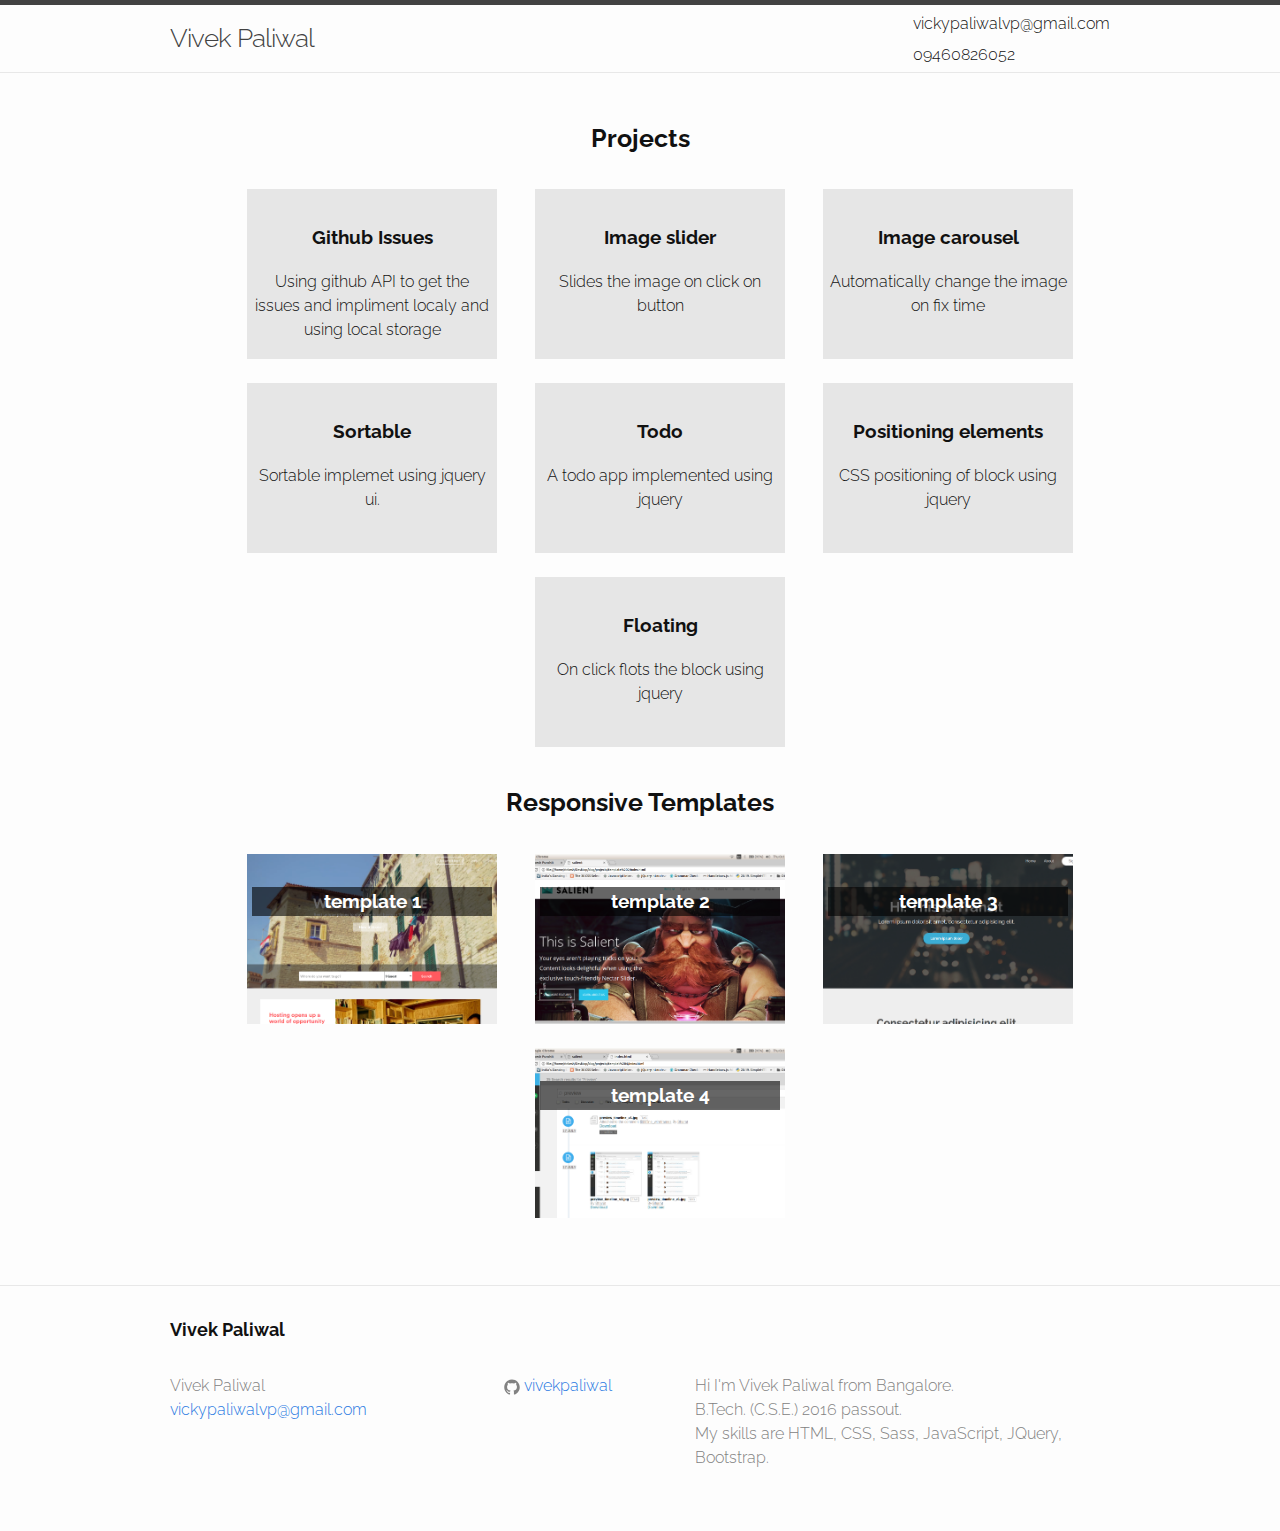
<file: index.html>
<!DOCTYPE html>
<html>
<head>
	<title></title>
	<link rel="stylesheet" type="text/css" href=page.css>
	<link rel="stylesheet" href="http://fonts.googleapis.com/css?family=Raleway:500">
</head>
<body>
<header class="site-header">
	<div class="wrapper">
		<div class="title_me">
			<a class="site-title" href="/">Vivek Paliwal</a>
		</div>
		<div class="contact">
			<p>	vickypaliwalvp@gmail.com</p>
			<p>09460826052</p>
		</div>
	</div>
</header>
	<div class="page-content">
		<div class="wrapper">
			<div class="home">
					<h1 class="page-heading">Projects</h1>
			
			<div class="projects">
				<ul class="projectList"> 
					<li>
						<div class="container">
							<div class="content">
								<h3>Github Issues</h3>
								<p>Using github API to get the issues and impliment localy and using local storage</p>
							</div>
							<div class="bottom hidden">
								<div class="link">
									<a href="projects/github issues/index.html">Demo</a>
									<a href="https://github.com/vivekpaliwal/githubissues.github.io">Source code</a>
								</div>
							</div>
							
						</div>
					</li>
					<li>
						<div class="container">
							<div class="content">
								<h3>Image slider</h3>
								<p>Slides the image on click on button</p>
							</div>
							<div class="bottom hidden">
								<div class="link">
									<a href="projects/slider/index.html">Demo</a>
									<a href="https://github.com/vivekpaliwal/ImageSlider.github.io">Source code</a>
								</div>
							</div>
							
						</div>
					</li>
					<li>
						<div class="container">
							<div class="content">
								<h3>Image carousel</h3>
								<p>Automatically change the image on fix time</p>
							</div>
							<div class="bottom hidden">
								<div class="link">
									<a href="projects/image carousel/index.html">Demo</a>
									<a href="https://github.com/vivekpaliwal/imagecarousel.github.io">Source code</a>
								</div>
							</div>
							
						</div>
					</li>
					<li>
						<div class="container">
							<div class="content">
								<h3>Sortable</h3>
								<p>Sortable implemet using jquery ui.</p>
							</div>
							<div class="bottom hidden">
								<div class="link">
									<a href="projects/sortable/index.html">Demo</a>
									<a href="https://github.com/vivekpaliwal/sortable.github.io">Source code</a>
								</div>
							</div>
							
						</div>
					</li>
					<li>
						<div class="container">
							<div class="content">
								<h3>Todo</h3>
								<p>A todo app implemented using jquery</p>
							</div>
							<div class="bottom hidden">
								<div class="link">
									<a href="projects/to-do-list/index.html">Demo</a>
									<a href="https://github.com/vivekpaliwal/Todo.github.io">Source code</a>
								</div>
							</div>
							
						</div>
					</li>
					<li>
						<div class="container">
							<div class="content">
								<h3>Positioning elements</h3>
								<p>CSS positioning of block using jquery</p>
							</div>
							<div class="bottom hidden">
								<div class="link">
									<a href="projects/positioning/index.html">Demo</a>
									<a href="https://github.com/vivekpaliwal/positioning.github.io">Source code</a>
								</div>
							</div>
							
						</div>
					</li>
					<li>
						<div class="container">
							<div class="content">
								<h3>Floating</h3>
								<p>On click flots the block using jquery</p>
							</div>
							<div class="bottom hidden">
								<div class="link">
									<a href="projects/floats/index.html">Demo</a>
									<a href="https://github.com/vivekpaliwal/floats.github.io">Source code</a>
								</div>
							</div>
							
						</div>
					</li>
					
				</ul>
			</div>
			<h1 class="page-heading">Responsive Templates</h1>
			<div class="projects">
				<ul class="projectList">
					<li>
						<div class="container template" id="template1">
							<div class="content">
								<h3>template 1</h3>
								<p></p>
							</div>
							<div class="bottom hidden">
								<div class="link">
									<a href="projects/template 1/index.html">Demo</a>
									<a href="https://github.com/vivekpaliwal/template1.github.io">Source code</a>
								</div>
							</div>
						</div>
					</li>
					<li>
						<div class="container template" id="template2">
							<div class="content">
								<h3>template 2</h3>
								<p></p>
							</div>
							<div class="bottom hidden">
								<div class="link">
									<a href="projects/template 2/index.html">Demo</a>
									<a href="https://github.com/vivekpaliwal/template2.github.io">Source code</a>
								</div>
							</div>
						</div>
					</li>
					<li>
						<div class="container template" id="template3">
							<div class="content">
								<h3>template 3</h3>
								<p></p>
							</div>
							<div class="bottom hidden">
								<div class="link">
									<a href="projects/template 3/index.html">Demo</a>
									<a href="https://github.com/vivekpaliwal/template3.github.io">Source code</a>
								</div>
							</div>
						</div>
					</li>
					<li>
						<div class="container template" id="template4">
							<div class="content">
								<h3>template 4</h3>
								<p></p>
							</div>
							<div class="bottom hidden">
								<div class="link">
									<a href="projects/template 4/index.html">Demo</a>
									<a href="https://github.com/vivekpaliwal/template4.github.io">Source code</a>
								</div>
							</div>
						</div>
					</li>
					</ul>	
				</div>
			</div>
		</div>
	</div>
	<footer class="site-footer">
		<div class="wrapper">
			<h2 class="footer-heading">Vivek Paliwal</h2>
			<div class="footer-col-wrapper">
				<div class="footer-col footer-col-1">
					<ul class="contact-list">
						<li>Vivek Paliwal</li>
						<li>
							<a href="mailto:vickypaliwalvp@gmail.com">vickypaliwalvp@gmail.com</a>
						</li>
					</ul>
				</div>
				<div class="footer-col footer-col-2">
					<ul class="social-media-list">
						<li>
							<a href="https://github.com/vivekpaliwal">
								<span class="icon  icon--github">
                				<svg viewBox="0 0 16 16">
                  				<path fill="#828282" d="M7.999,0.431c-4.285,0-7.76,3.474-7.76,7.761 c0,3.428,2.223,6.337,5.307,7.363c0.388,0.071,0.53-0.168,0.53-0.374c0-0.184-0.007-0.672-0.01-1.32 c-2.159,0.469-2.614-1.04-2.614-1.04c-0.353-0.896-0.862-1.135-0.862-1.135c-0.705-0.481,0.053-0.472,0.053-0.472 c0.779,0.055,1.189,0.8,1.189,0.8c0.692,1.186,1.816,0.843,2.258,0.645c0.071-0.502,0.271-0.843,0.493-1.037 C4.86,11.425,3.049,10.76,3.049,7.786c0-0.847,0.302-1.54,0.799-2.082C3.768,5.507,3.501,4.718,3.924,3.65 c0,0,0.652-0.209,2.134,0.796C6.677,4.273,7.34,4.187,8,4.184c0.659,0.003,1.323,0.089,1.943,0.261 c1.482-1.004,2.132-0.796,2.132-0.796c0.423,1.068,0.157,1.857,0.077,2.054c0.497,0.542,0.798,1.235,0.798,2.082 c0,2.981-1.814,3.637-3.543,3.829c0.279,0.24,0.527,0.713,0.527,1.437c0,1.037-0.01,1.874-0.01,2.129 c0,0.208,0.14,0.449,0.534,0.373c3.081-1.028,5.302-3.935,5.302-7.362C15.76,3.906,12.285,0.431,7.999,0.431z"></path>
               					</svg></span>
               					<span class="username">vivekpaliwal</span>
							</a>
						</li>
					</ul>
				</div>
				<div class="footer-col footer-col-3">
					<p class="text">
						Hi I'm Vivek Paliwal from Bangalore.<br>B.Tech. (C.S.E.) 2016 passout.<br> My skills are HTML, CSS, Sass, JavaScript, JQuery, Bootstrap.

					</p>
				</div>
			</div>
		</div>
	</footer>
<script type="text/javascript" src="jquery.js"></script>
<script type="text/javascript" src="main.js"></script>
</body>
</html>
</file>
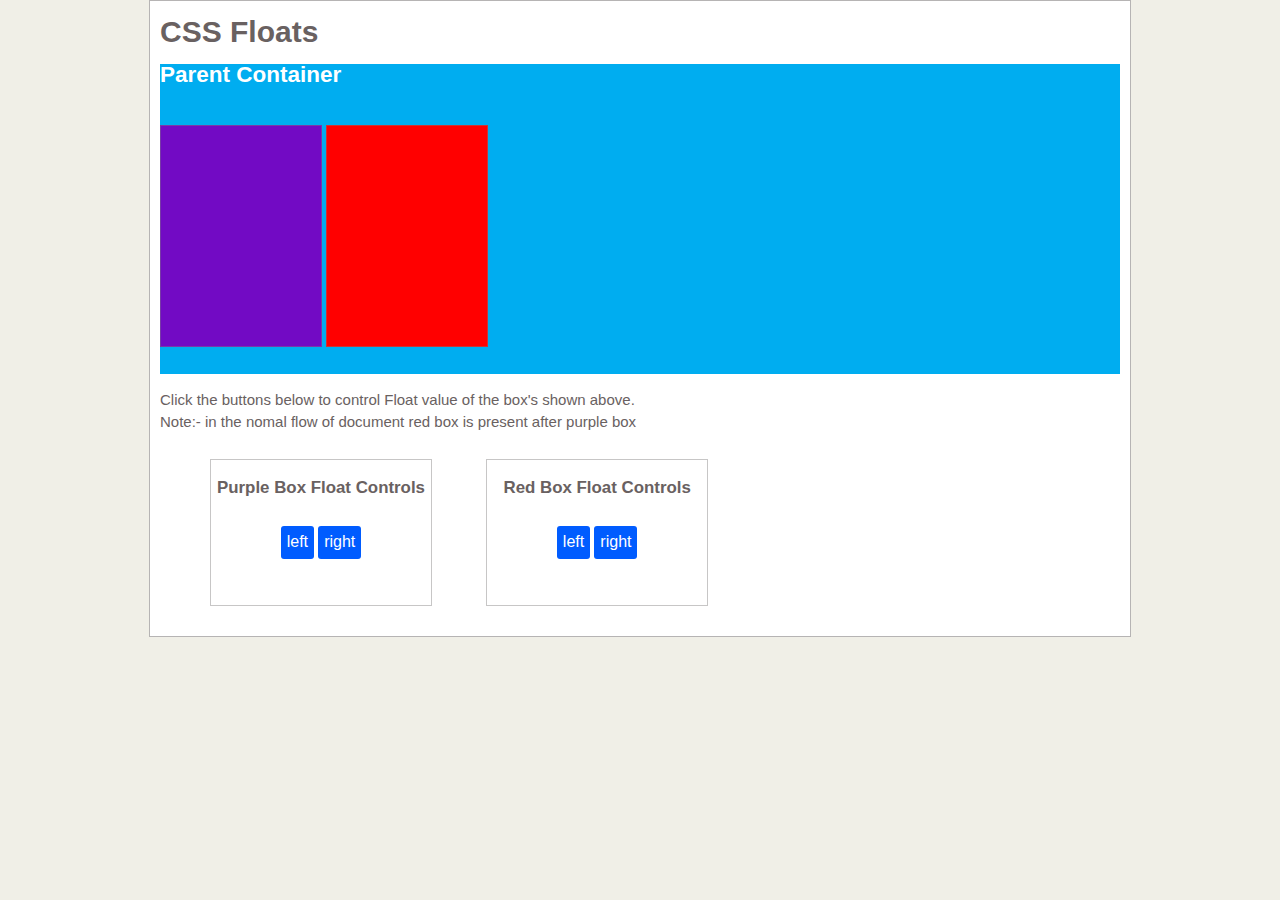
<file: projects/floats/index.html>
<!doctype html>
<html>
<head>
  <meta charset="utf-8">
  <title>Positioning</title>
  <link rel="stylesheet" type="text/css" href="page.css">
</head>
<body>
  <div id="mainContainer">
    <h1>CSS Floats</h1>
    <div id="parent">
      <h2>Parent Container</h2>
      <div id="purple" class="box inlineBlock">
        <h4></h4>
    </div>
    <div id="red" class="box inlineBlock">
      <h4></h4>
    </div>
  </div>
  <p>Click the buttons below to control Float value of the box's shown above.</br>Note:- in the nomal flow of document red box is present after purple box</p>

<div id="purpleBoxControls">
  <h3>Purple Box Float Controls</h3>
  <button id="floatLeft">left</button>
  <button id="floatRight">right</button>
</div>
<div id="redBoxControls">
  <h3>Red Box Float Controls</h3>
  <button id="floatLeft">left</button>
  <button id="floatRight">right</button>
</div>
</div>
<script src="https://ajax.googleapis.com/ajax/libs/jquery/1.7.1/jquery.min.js"></script>
<script type="text/javascript" src="main.js"></script>
</body>
</html>
</file>
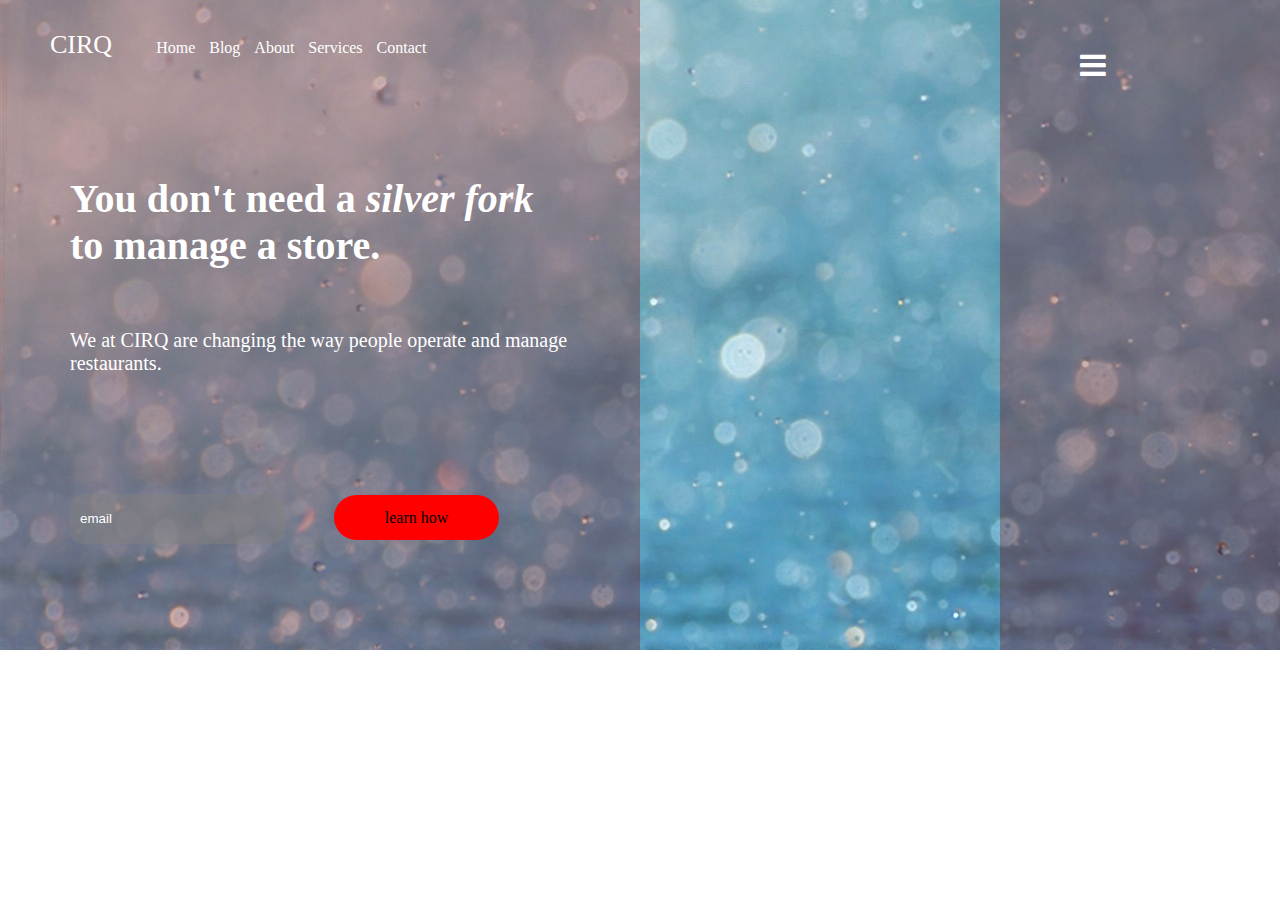
<file: projects/image carousel/index.html>
<!DOCTYPE html>
<html>
<head>
	<title></title>
	<link rel="stylesheet" type="text/css" href="page.css">
	<link rel="stylesheet" href="font-awesome/css/font-awesome.min.css">
</head>
<body>
<div>
		<ul class="slider">
			<li>
				<img src="1.jpg">
			</li>
			<li>
				<img src="2.jpg">
			</li>
			<li>
				<img src="3.jpg">
			</li>
		</ul>
		<div class="container">
			<div>
				<p class="companyname">CIRQ</p>
				<ul class="navbar">
				<li>Home</li>
				<li>Blog</li>
				<li>About</li>
				<li>Services</li>
				<li>Contact</li>
				</ul>
			</div>
			<div class="main">
				<h1>You don't need a <span class="italicword">silver fork </span>to manage a store.</h1>
				<p class="changingWay">We at CIRQ are changing the way people operate and manage restaurants.</p>
				<input type="text" name="email" value="email" class="email">
				<a class="lable">learn how</a>
			</div>
		</div>
		<div class="containerRight">
			<i class="fa fa-bars" aria-hidden="true" id="bar"></i>
		</div>
			
</div>

<script type="text/javascript" src="jquery.js"></script>
<script type="text/javascript" src="main.js"></script>

</body>
</html>
</file>
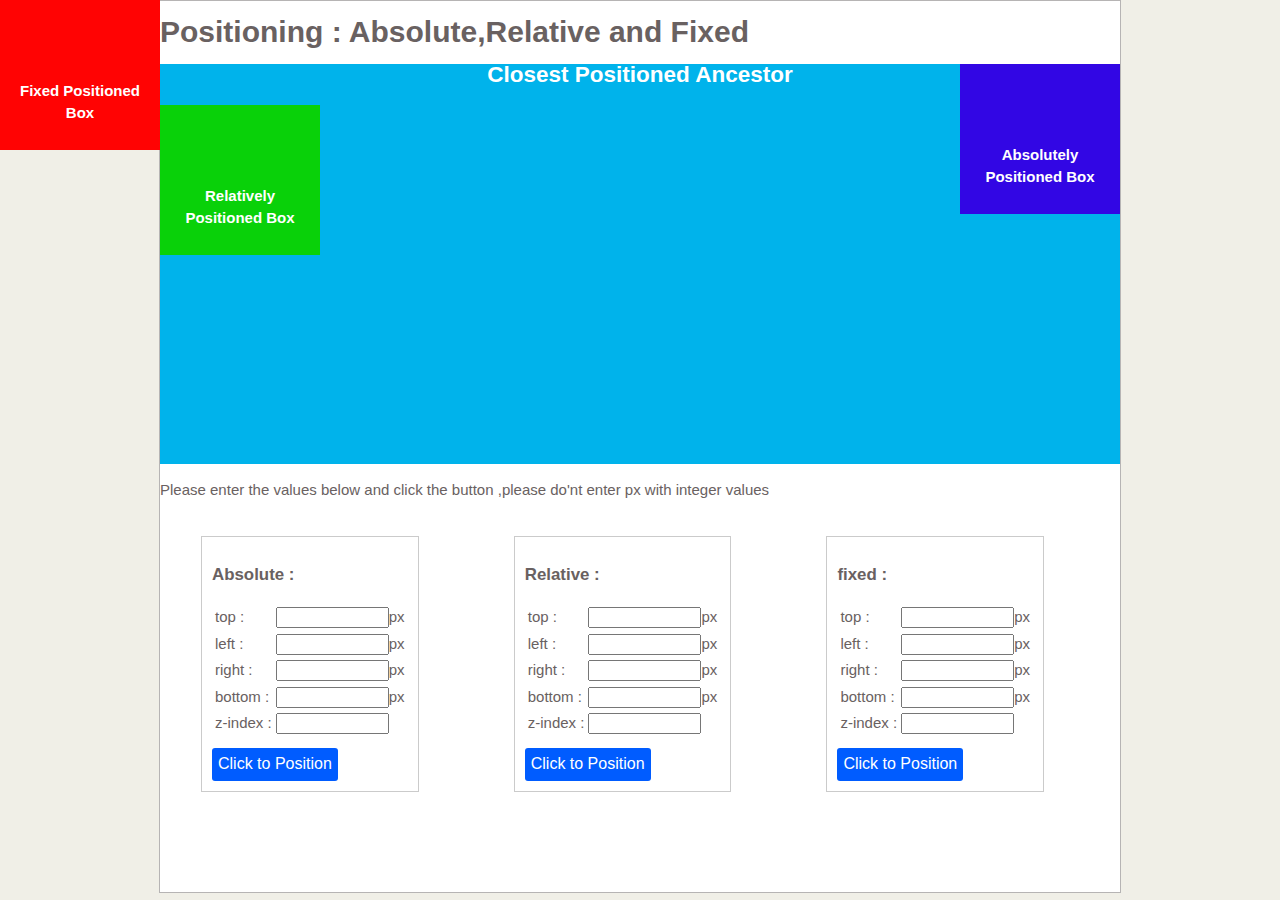
<file: projects/positioning/index.html>
<!doctype html>
<html>
<head>
  <meta charset="utf-8">
  <title>Positioning</title>
  <link rel="stylesheet" type="text/css" href="page.css">
</head>
<body>
 <div id="mainContainer">
  <h1>Positioning : Absolute,Relative and Fixed</h1>
  <div id="parent">
   <h2> Closest Positioned Ancestor</h2>
   <div id="absolute" class="box">
    <h4>Absolutely Positioned Box</h4>
  </div>
  <div id="relative" class="box">
    <h4>Relatively Positioned Box</h4>
  </div>
  <div id="fixed" class="box">
    <h4>Fixed Positioned Box</h4>
  </div>
</div>

<p>Please enter the values below and click the button ,please do'nt enter px with integer values</p>

<div id="absoluteControls" class="inlineBlock">
  <h3>Absolute :</h3>
  <table>
   <tr>
    <td>top :</td><td><input class="topValue">px</td>
  </tr>
  <tr>
    <td>left :</td><td><input class="leftValue">px</td>
  </tr>
  <tr>
    <td>right :</td><td><input class="rightValue">px</td>
  </tr>
  <tr>
    <td>bottom :</td><td><input class="bottomValue">px</td>
  </tr>
  <tr>
    <td>z-index :</td><td><input class="zindexValue"></td>
  </tr>
</table>
<button id="abso"> Click to Position </button>
</div>
<div id="RelativeControls"  class="inlineBlock">
  <h3>Relative :</h3>
  <table>
   <tr>
    <td>top :</td><td><input class="topValue">px</td>
  </tr>
  <tr>
    <td>left :</td><td><input class="leftValue">px</td>
  </tr>
  <tr>
    <td>right :</td><td><input class="rightValue">px</td>
  </tr>
  <tr>
    <td>bottom :</td><td><input class="bottomValue">px</td>
  </tr>
  <tr>
    <td>z-index :</td><td><input class="zindexValue"></td>
  </tr>
</table>
<button id="rela">Click to Position</button>
</div>
<div id="fixedControls"  class="inlineBlock">
  <h3>fixed :</h3>
  <table>
   <tr>
    <td>top :</td><td><input class="topValue">px</td>
  </tr>
  <tr>
    <td>left :</td><td><input class="leftValue">px</td>
  </tr>
  <tr>
    <td>right :</td><td><input class="rightValue">px</td>
  </tr>
  <tr>
    <td>bottom :</td><td><input class="bottomValue">px</td>
  </tr>
  <tr>
    <td>z-index :</td><td><input class="zindexValue"></td>
  </tr>
</table>
<button id="fixe">Click to Position</button>
</div>

</div>
<script src="https://ajax.googleapis.com/ajax/libs/jquery/1.7.1/jquery.min.js"></script>
<script type="text/javascript" src="main.js"></script>
</body>
</html>
</file>
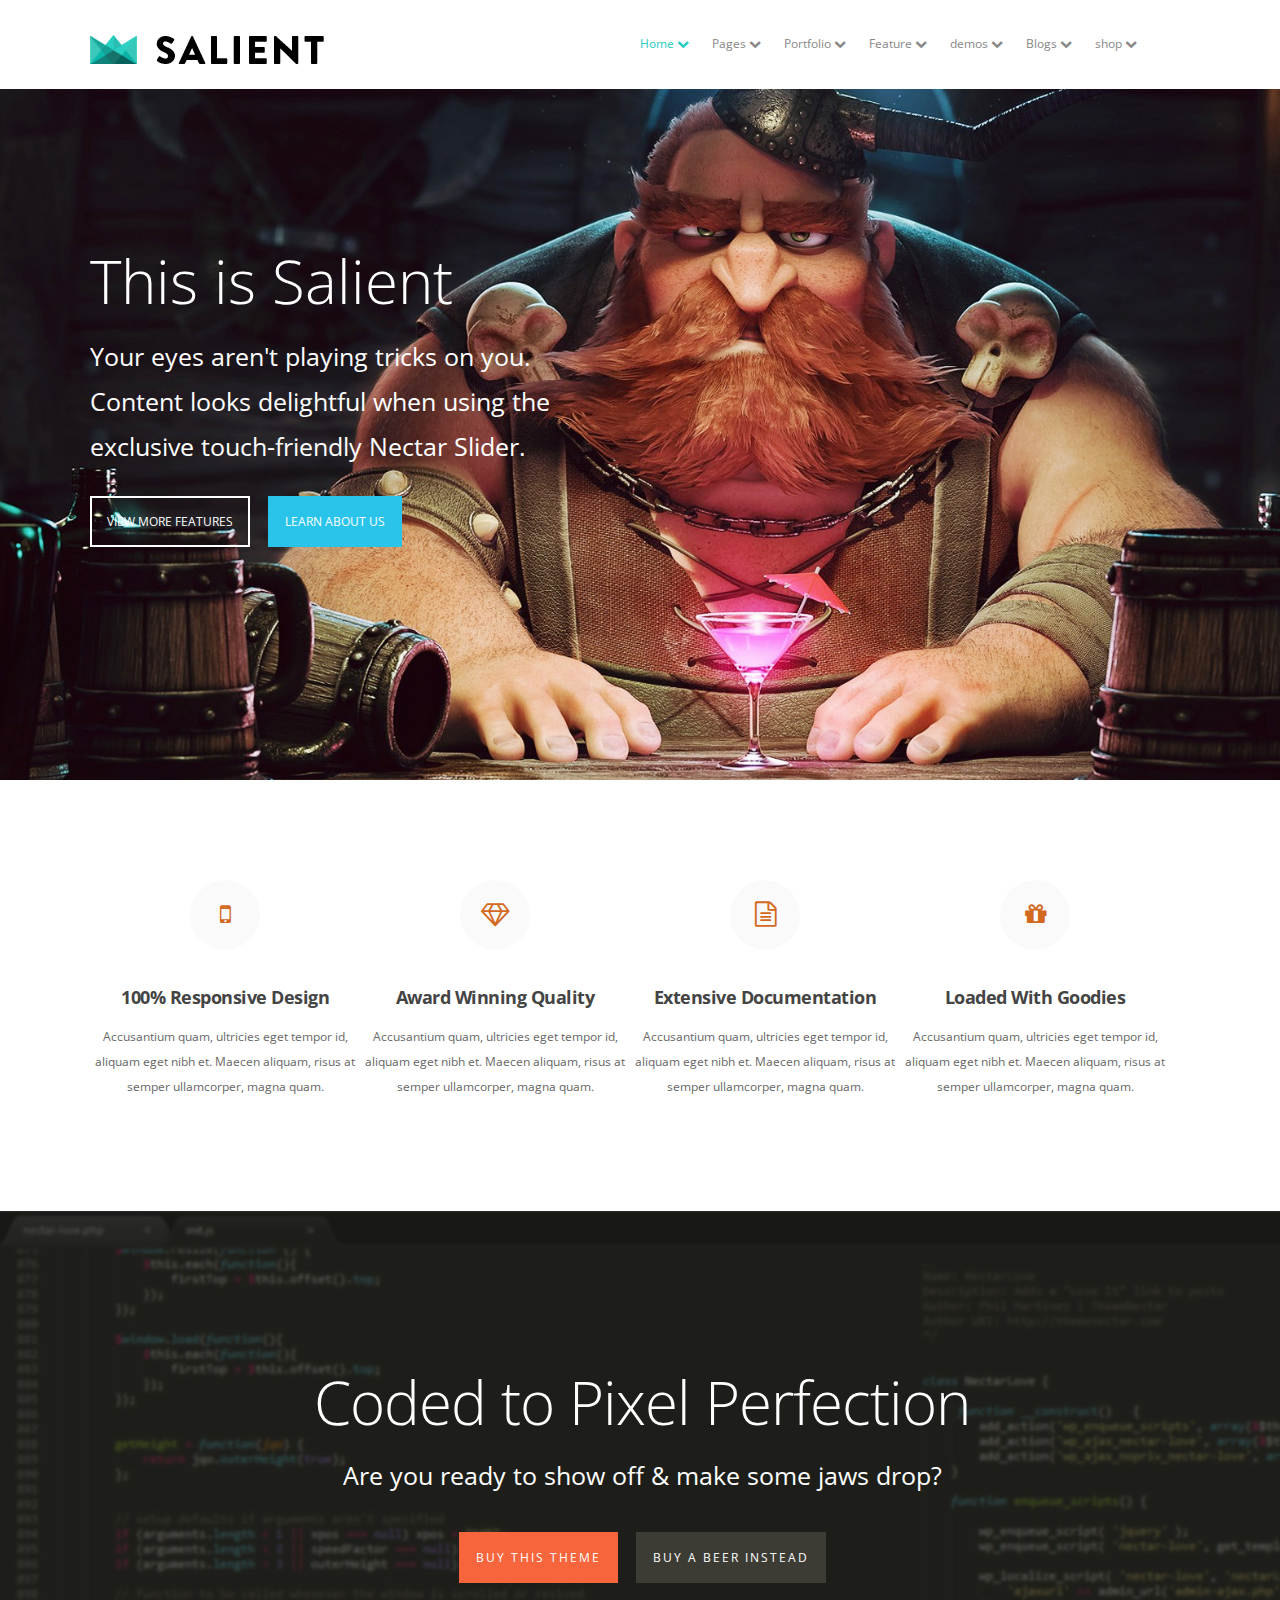
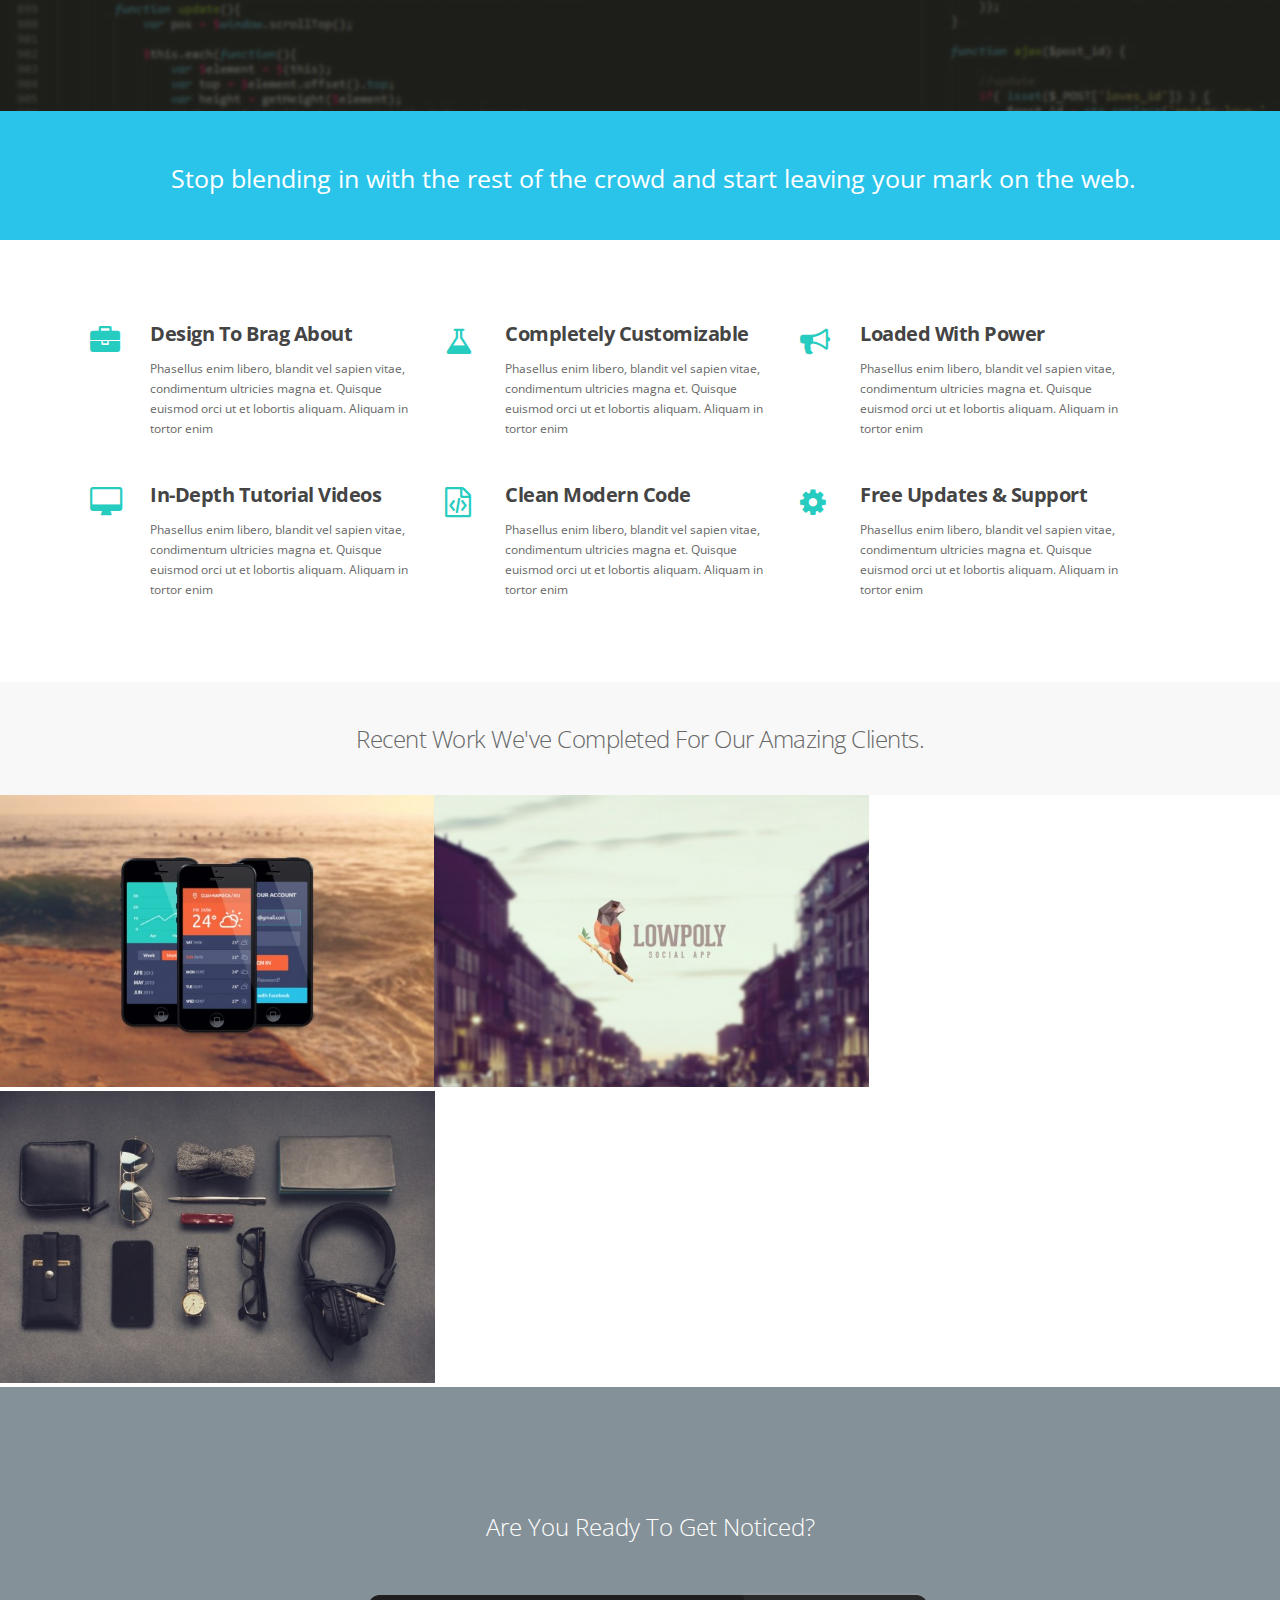
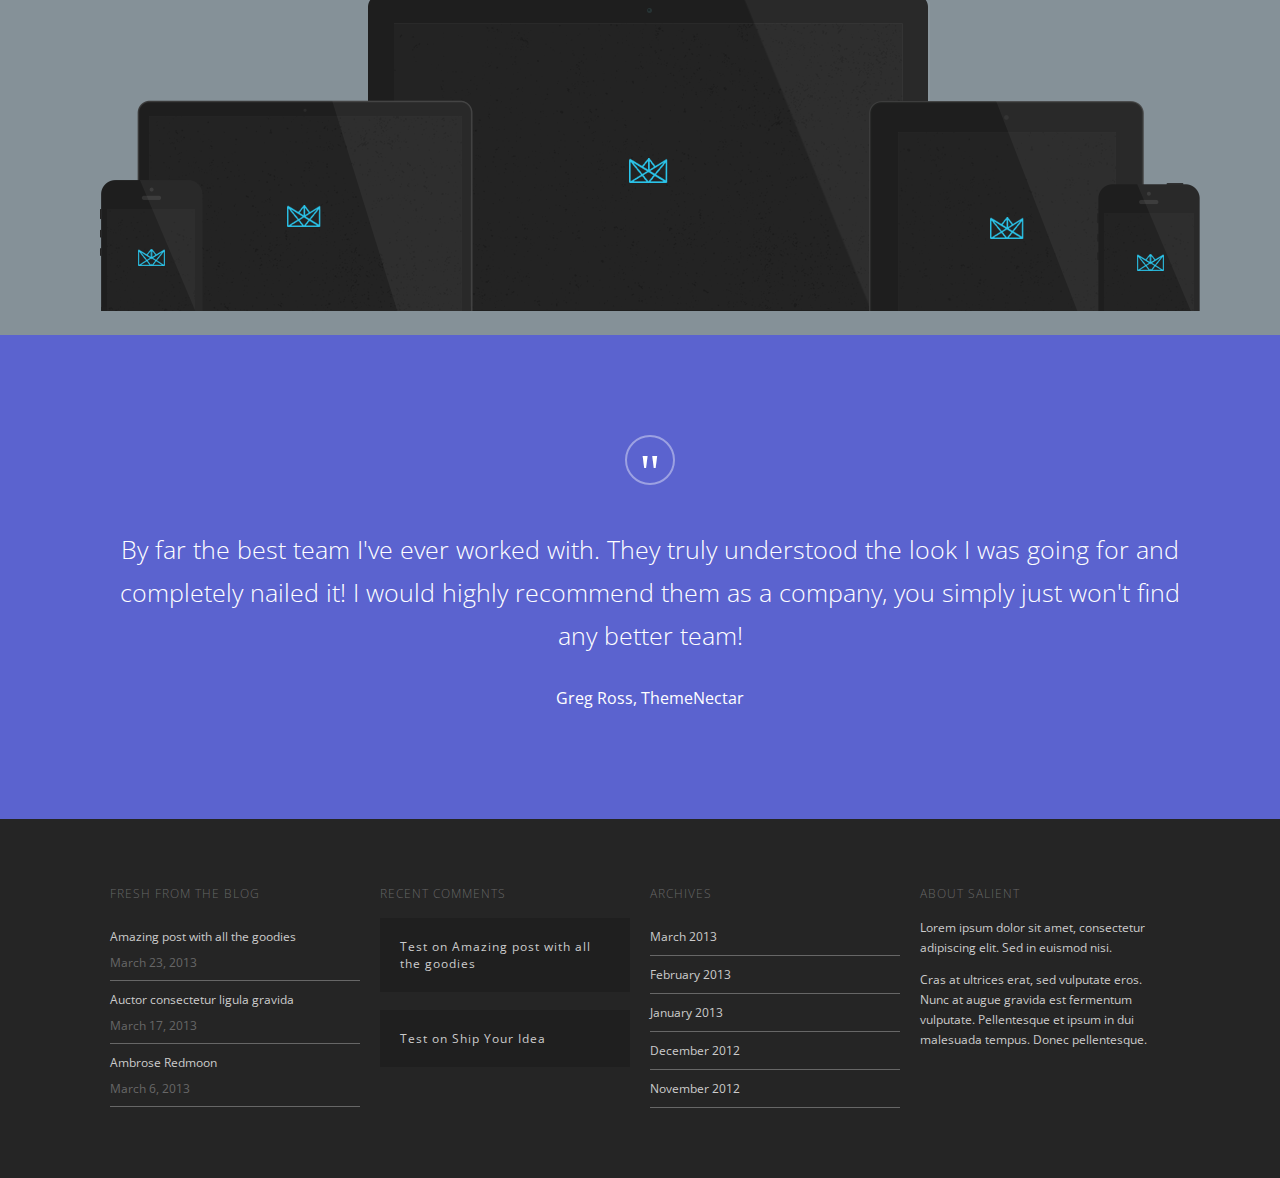
<file: projects/template 2/index.html>
<!DOCTYPE html>
<html>
<head>
	<title>salient</title>
	<link rel="stylesheet" type="text/css" href="css/font-awesome.css">
	<link rel="stylesheet" type="text/css" href="css/normalize.css">
	
	<link href='https://fonts.googleapis.com/css?family=Open+Sans:400,300,300italic,400italic,600,600italic' rel='stylesheet' type='text/css'>
</head>
<body>

	<header class="header-outer">
		<div class="container">
			<div class="nav-bar float-right">
				<ul>	
					<li><a href="#" class="current">Home  <i class="fa fa-chevron-down" aria-hidden="true"></i></a></li>
					<li><a href="#">Pages  <i class="fa fa-chevron-down" aria-hidden="true"></i></a></li>	
					<li><a href="#">Portfolio  <i class="fa fa-chevron-down" aria-hidden="true"></i></a></li>
					<li><a href="#">Feature  <i class="fa fa-chevron-down" aria-hidden="true"></i></a></li>
					<li><a href="#">demos  <i class="fa fa-chevron-down" aria-hidden="true"></i></a></li>
					<li><a href="#">Blogs  <i class="fa fa-chevron-down" aria-hidden="true"></i></a></li>
					<li><a href="#">shop  <i class="fa fa-chevron-down" aria-hidden="true"></i></a></li>
				</ul>
			</div>
			<div class="logo">
				<img src="logo.png">
			</div>
		</div>	
	</header>
	<div class="hero">
		<div class="container position">
			<h2>This is Salient</h2>
			<p><span>Your eyes aren't playing tricks on you. <br>
				Content looks delightful when using the  <br>
				exclusive touch-friendly Nectar Slider. </span></p>
			<a href="#">VIEW MORE FEATURES</a>
			<a href="#" class="extra-color">LEARN ABOUT US</a>
		</div>
		
	</div>

	<div class="row">
		<div class="container">
			<div class="span-3 centered-text float-left">
				<i class="fa fa-mobile circle-border" aria-hidden="true"></i>
				<h2>100% Responsive Design</h2>
				<p>Accusantium quam, ultricies eget tempor id, aliquam eget nibh et. Maecen aliquam, risus at semper ullamcorper, magna quam.</p>
			</div>
			<div class="span-3 centered-text float-left ">
				<i class="fa fa-diamond circle-border" aria-hidden="true"></i>
				<h2>Award Winning Quality</h2>
				<p>Accusantium quam, ultricies eget tempor id, aliquam eget nibh et. Maecen aliquam, risus at semper ullamcorper, magna quam.</p>
			</div>
			<div class="span-3 centered-text float-left ">
				<i class="fa fa-file-text-o circle-border" aria-hidden="true"></i>
				<h2>Extensive Documentation</h2>
				<p>Accusantium quam, ultricies eget tempor id, aliquam eget nibh et. Maecen aliquam, risus at semper ullamcorper, magna quam.</p>
			</div>
			<div class="span-3 centered-text float-left ">
				<i class="fa fa-gift circle-border" aria-hidden="true"></i>
				<h2>Loaded With Goodies</h2>
				<p>Accusantium quam, ultricies eget tempor id, aliquam eget nibh et. Maecen aliquam, risus at semper ullamcorper, magna quam.</p>
			</div>
		</div>
	</div>

	<div class="swiper-slid clr-both centered-text">
		<div class="container">
			<div class="position ">
			<h2>Coded to Pixel Perfection</h2>
			<p><span>Are you ready to show off & make some jaws drop?</span></p>
			<a href="#" class="extra-color1">BUY THIS THEME</a>
			<a href="#" class="extra-color2">BUY A BEER INSTEAD</a>
			</div>
		</div>
		
	</div>


	<div class="row-bg">
			<div class="container centered-text">
				<p>Stop blending in with the rest of the crowd and start leaving your mark on the web.</p>
			</div>
		
	</div>

	<div class="feature-wrap">
		<div class="container">
			<div class="feature-item float-left">
			   <div class="feature-icon float-left"><i class="fa fa-briefcase" aria-hidden="true"></i></div>
				<div class="feature-info float-left">
					<h2>Design To Brag About</h2>
					<p>Phasellus enim libero, blandit vel sapien vitae, condimentum ultricies magna et. Quisque euismod orci ut et lobortis aliquam. Aliquam in tortor enim</p>
				</div>
			</div>
			<div class="feature-item float-left">
			   <div class="feature-icon float-left"><i class="fa fa-flask" aria-hidden="true"></i></div>
				<div class="feature-info float-left">
					<h2>Completely Customizable</h2>
					<p>Phasellus enim libero, blandit vel sapien vitae, condimentum ultricies magna et. Quisque euismod orci ut et lobortis aliquam. Aliquam in tortor enim</p>
				</div>
			</div>
			<div class="feature-item float-left">
			   <div class="feature-icon float-left"><i class="fa fa-bullhorn" aria-hidden="true"></i></div>
				<div class="feature-info float-left">
					<h2>Loaded With Power</h2>
					<p>Phasellus enim libero, blandit vel sapien vitae, condimentum ultricies magna et. Quisque euismod orci ut et lobortis aliquam. Aliquam in tortor enim</p>
				</div>
			</div>
			<div class="feature-item float-left">
			   <div class="feature-icon float-left"><i class="fa fa-desktop" aria-hidden="true"></i></div>
				<div class="feature-info float-left">
					<h2>In-Depth Tutorial Videos</h2>
					<p>Phasellus enim libero, blandit vel sapien vitae, condimentum ultricies magna et. Quisque euismod orci ut et lobortis aliquam. Aliquam in tortor enim</p>
				</div>
			</div>
			<div class="feature-item float-left">
			   <div class="feature-icon float-left"><i class="fa fa-file-code-o" aria-hidden="true"></i></div>
				<div class="feature-info float-left">
					<h2>Clean Modern Code</h2>
					<p>Phasellus enim libero, blandit vel sapien vitae, condimentum ultricies magna et. Quisque euismod orci ut et lobortis aliquam. Aliquam in tortor enim</p>
				</div>
			</div>
			<div class="feature-item float-left">
			   <div class="feature-icon float-left"><i class="fa fa-cog" aria-hidden="true"></i></div>
				<div class="feature-info float-left">
					<h2>Free Updates & Support</h2>
					<p>Phasellus enim libero, blandit vel sapien vitae, condimentum ultricies magna et. Quisque euismod orci ut et lobortis aliquam. Aliquam in tortor enim</p>
				</div>
			</div>
			<div class="clr-both"></div>
		</div>
	</div>


	<div class="carousel-wrap">
		<div class="container centered-text">
			<h3>Recent Work We've Completed For Our Amazing Clients.</h3>
		</div>
	</div>


	<div class="content-wrap">
		<div class="first-item float-left">
			<a href="#"><img src="10.jpg" width="435px"></a>
				<div class="content-info centered-text">
					<h2>Mobile Weather App</h2>
					<h4>2 November.2013</h4>
				</div>
		</div>

		<div class="first-item float-left">
			<a href="#"><img src="11.jpg" width="435px"></a>
				<div class="content-info centered-text">
					<h2>Low Poly Social</h2>
					<h4>1 November.2013</h4>
				</div>
		</div>

		<div class="first-item float-left">
			<a href="#"><img src="12.jpg" width="435px"></a>
				<div class="content-info centered-text">
					<h2>Neat Desk</h2>
					<h4>22 November.2013</h4>
				</div>
		</div>
		<div class="clr-both"></div>
	</div>




	<div class="full-width-section">
		<div class="container centered-text">
			<div>
				<h2>Are You Ready To Get Noticed?</h2>
				<img src="20.png">
			</div>
		</div>
	</div>


	<div class="quote">
		<div class="container centered-text">
			<div class="image-icon">"</div>
			<p>By far the best team I've ever worked with. They truly understood the look I was going for and completely nailed it! I would highly recommend them as a company, you simply just won't find any better team! </p>
			<span>Greg Ross, ThemeNectar</span>
			
		</div>
		
	</div>


	<footer>
		<div class="container">
			<div class="span-3 Blog-content float-left">
				<h4>FRESH FROM THE BLOG</h4>
				<ul>
					<li><a href="#">Amazing post with all the goodies</a>
					<span>March 23, 2013</span></li>
					<li><a href="#">Auctor consectetur ligula gravida</a>
					<span>March 17, 2013</span></li>
					<li><a href="#">Ambrose Redmoon</a>
					<span>March 6, 2013</span></li>
				</ul>
				
			</div>
			<div class="span-3 comment-content float-left">
				<h4>RECENT COMMENTS</h4>
				<ul>
					<li><span>Test on</span>
					 <a href="#">Amazing post with all the goodies</a></li>
					 <li><span>Test on</span>
					 <a href="#">Ship Your Idea</a></li>
				</ul>
			</div>
			<div class="span-3 archives-content float-left">
				<h4>ARCHIVES</h4>
				<ul>
					<li><a href="#">March 2013</a></li>
					<li><a href="#">February 2013</a></li>
					<li><a href="#">January 2013</a></li>
					<li><a href="#">December 2012</a></li>
					<li><a href="#">November 2012</a></li>
				</ul>
			</div>
			<div class="span-3 about-salient float-left">
				<h4>ABOUT SALIENT</h4>
				<p>Lorem ipsum dolor sit amet, consectetur adipiscing elit. Sed in euismod nisi. </p>
				<p>Cras at ultrices erat, sed vulputate eros. Nunc at augue gravida est fermentum vulputate. Pellentesque et ipsum in dui malesuada tempus. Donec pellentesque.</p>
				
			</div>
			<div class="clr-both"></div>
		</div>
		<link rel="stylesheet" type="text/css" href="css/page.css">
	</footer>


</body>
</html>
</file>
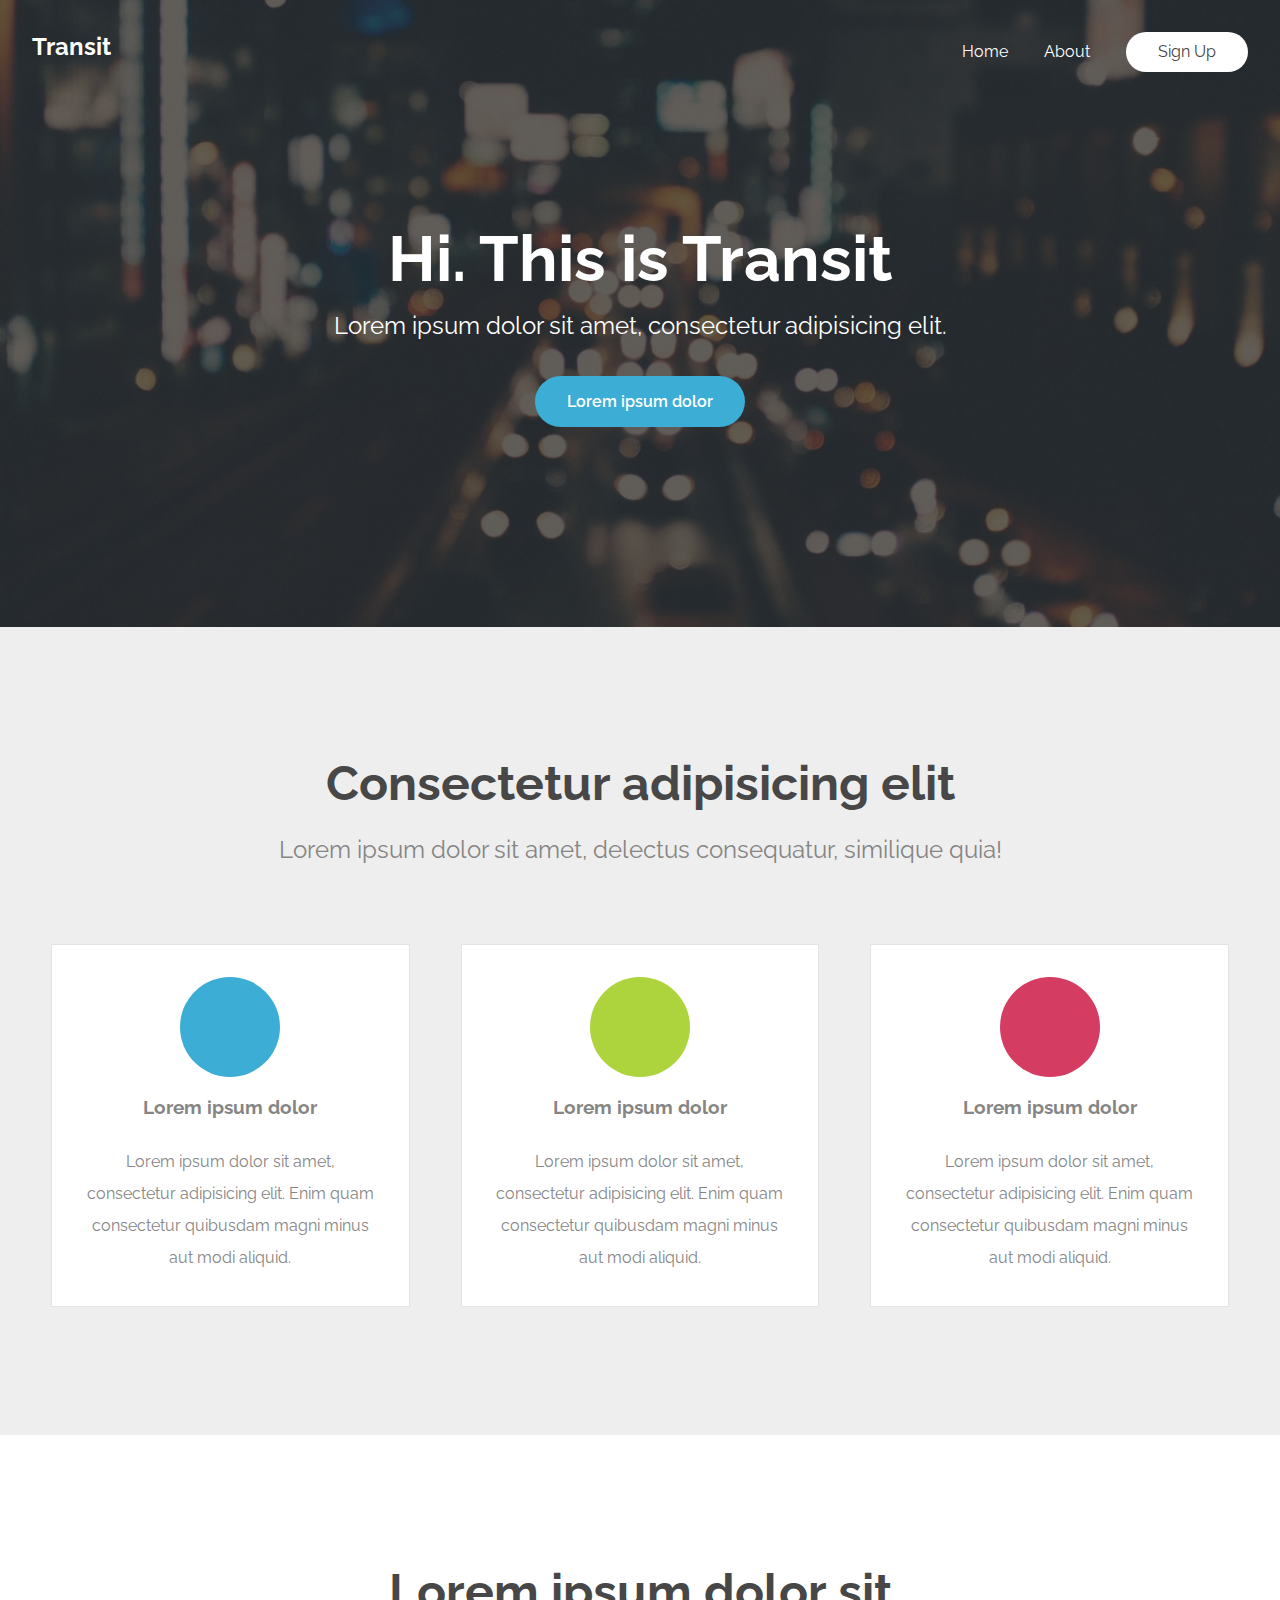
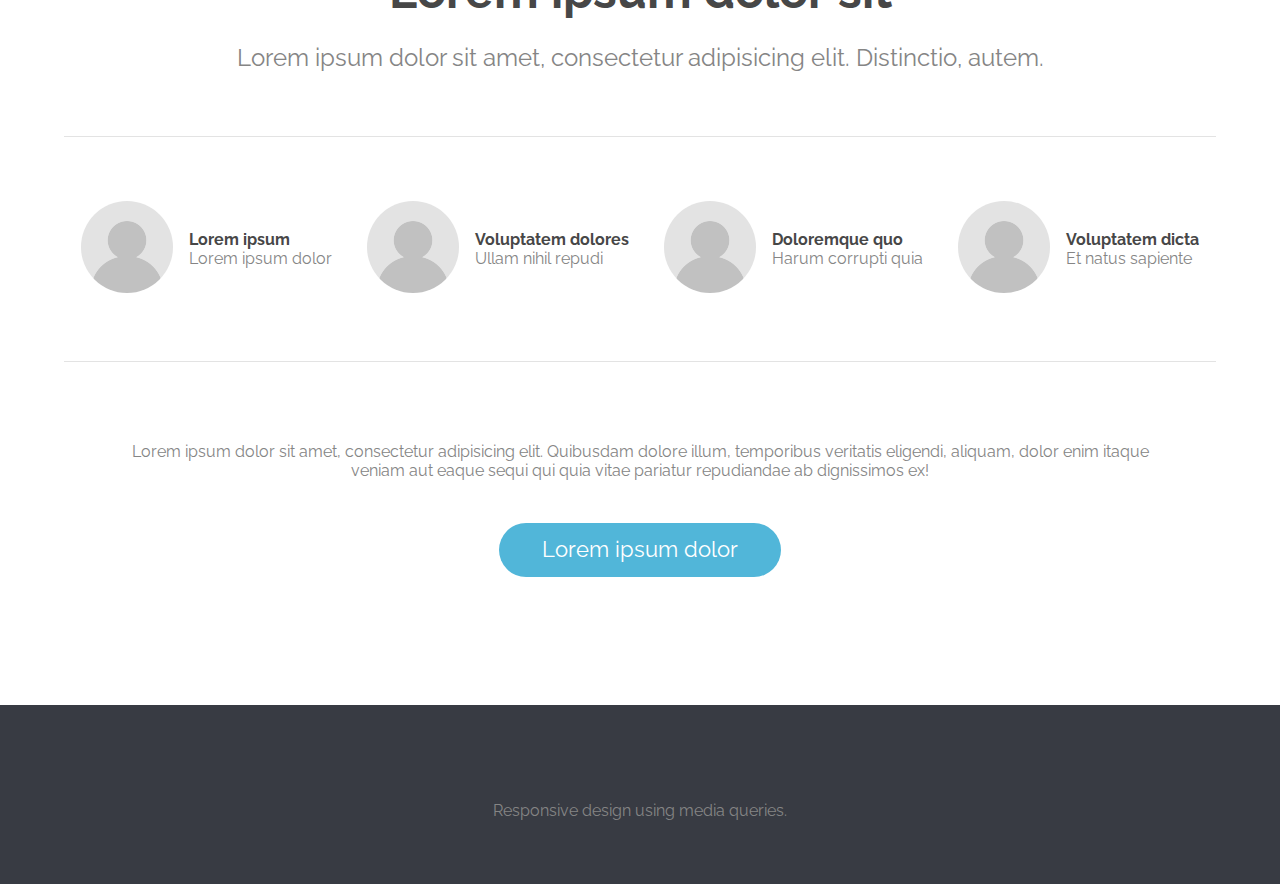
<file: projects/template 3/index.html>
<!DOCTYPE html>
<html>
<head>
	<meta charset="utf-8">
	<meta name="viewport" content="width=device-width, initial-scale=1">
	<title>Template2</title>
	<link href='https://fonts.googleapis.com/css?family=Raleway:400,700' rel='stylesheet' type='text/css'>
	<link rel="stylesheet" type="text/css" href="style.css">
	<link rel="stylesheet" type="text/css" href="responsive.css">
</head>
<body>
	<section id="one">
		<header>
			<h2>Transit</h2>
			<nav class="nav">
				<a href="#">Home</a>
				<a href="#">About</a>
				<a href="#" class="signUp">Sign Up</a>
			</nav>
			<a href="#" class="bars"><img src="[data-uri]"></a>
		</header>
		<div class="banner">
			<h2>Hi. This is Transit</h2>
			<p>Lorem ipsum dolor sit amet, consectetur adipisicing elit.</p>
			<a href="#">Lorem ipsum dolor</a>
		</div>
	</section>
	<section id="two" class="wrapper">
		<div class="header">
			<h2>Consectetur adipisicing elit</h2>
			<p>Lorem ipsum dolor sit amet, delectus consequatur, similique quia!</p>
		</div>
		<div class="card_ctn">
			<div class="card">
				<div id="color1"></div>
				<h3>Lorem ipsum dolor</h3>
				<p>Lorem ipsum dolor sit amet, consectetur adipisicing elit. Enim quam consectetur quibusdam magni minus aut modi aliquid.</p>				
			</div>			
			<div class="card">
				<div id="color2"></div>
				<h3>Lorem ipsum dolor</h3>
				<p>Lorem ipsum dolor sit amet, consectetur adipisicing elit. Enim quam consectetur quibusdam magni minus aut modi aliquid.</p>
			</div>
			<div class="card">
				<div id="color3"></div>
				<h3>Lorem ipsum dolor</h3>
				<p>Lorem ipsum dolor sit amet, consectetur adipisicing elit. Enim quam consectetur quibusdam magni minus aut modi aliquid.</p>
			</div>
		</div>
	</section>
	<section id="three" class="wrapper">
		<div class="header first_div">
			<h2>Lorem ipsum dolor sit</h2>
			<p>Lorem ipsum dolor sit amet, consectetur adipisicing elit. Distinctio, autem.</p>
		</div>
		<div class="person_grp">
			<div class="person">
				<span><img src="images/profile.gif"></span>
				<div><h4>Lorem ipsum</h4>
				<p>Lorem ipsum dolor</p></div>
			</div>
			<div class="person">
				<span><img src="images/profile.gif"></span>
				<div><h4>Voluptatem dolores</h4>
				<p>Ullam nihil repudi</p></div>
			</div>
			<div class="person">
				<span><img src="images/profile.gif"></span>
				<div><h4>Doloremque quo</h4>
				<p>Harum corrupti quia</p></div>
			</div>
			<div class="person">
				<span><img src="images/profile.gif"></span>
				<div><h4>Voluptatem dicta</h4>
				<p>Et natus sapiente</p></div>
			</div>
		</div>
		<footer>
			<p>Lorem ipsum dolor sit amet, consectetur adipisicing elit. Quibusdam dolore illum, temporibus veritatis eligendi, aliquam, dolor enim itaque veniam aut eaque sequi qui quia vitae pariatur repudiandae ab dignissimos ex!</p>
			<a href="#">Lorem ipsum dolor</a>
		</footer>
	</section>
	<footer id="footer">
		<p>Responsive design using media queries.</p>
	</footer>
</body>
</html>
</file>
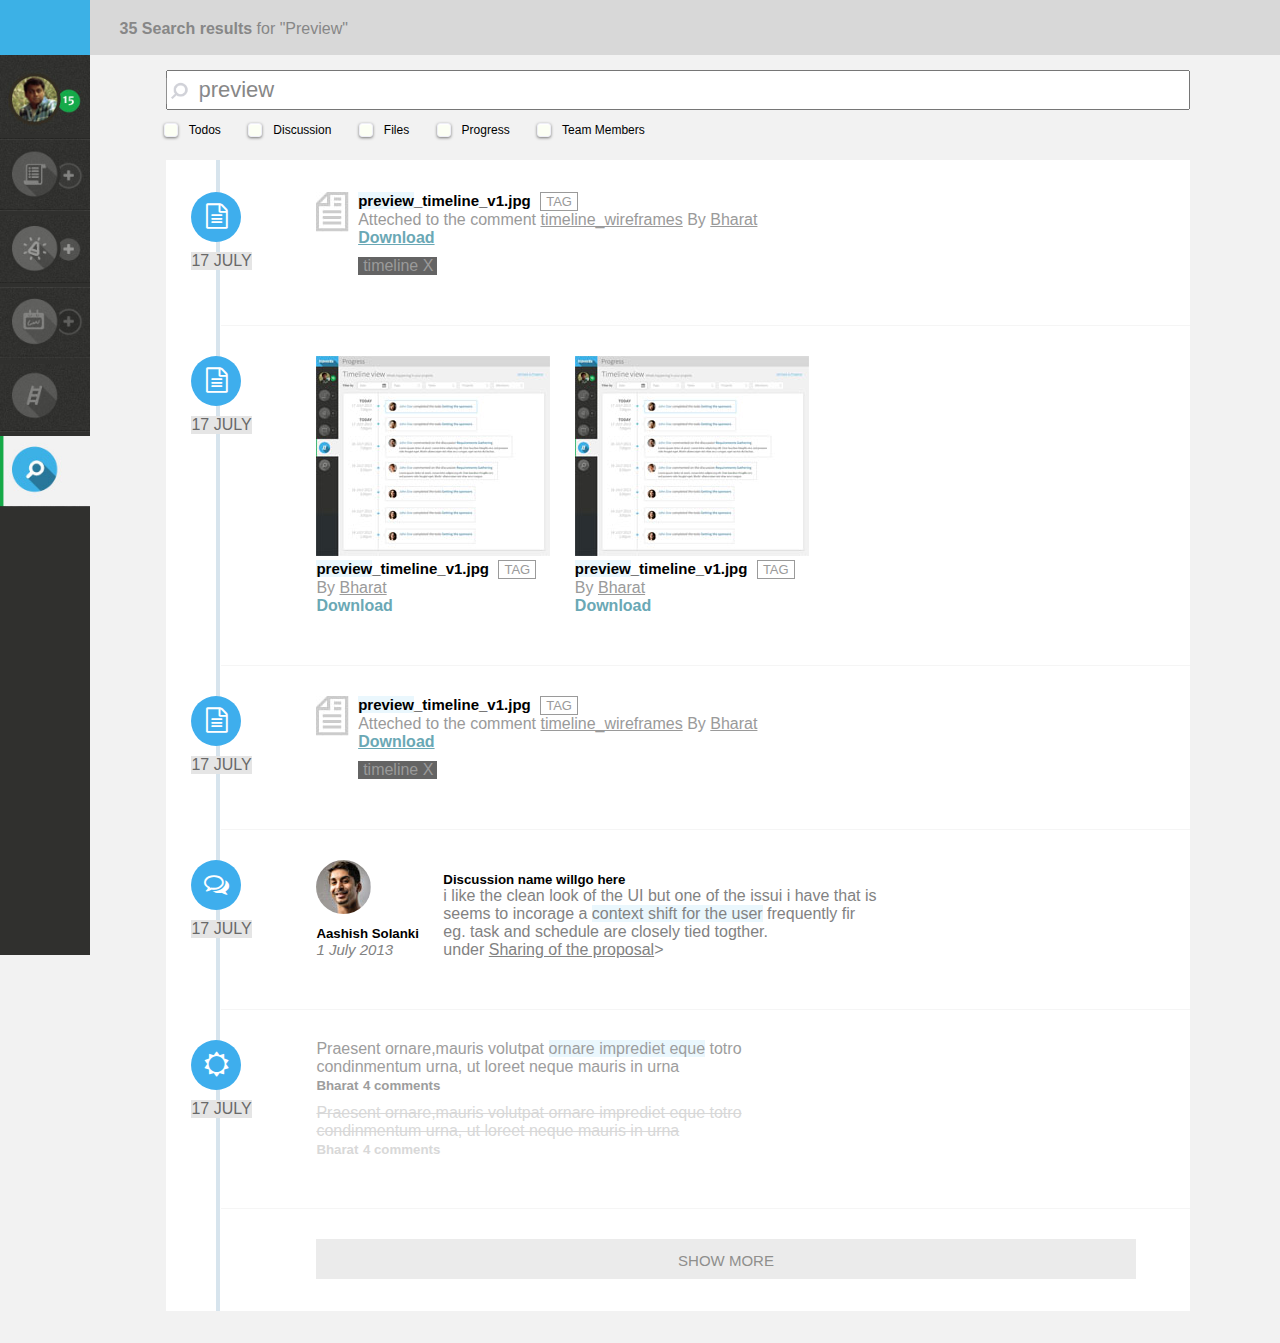
<file: projects/template 4/index.html>
<!DOCTYPE html>
<html>
<head>
	<title></title>
	<link rel="stylesheet" type="text/css" href="css/page.css">
	<link rel="stylesheet" type="text/css" href="css/normalize.css">
	<link rel="stylesheet" href="font-awesome/css/font-awesome.min.css">
	<meta name="viewport" content="width=device-width, initial-scale=1">
</head>
<body>
	<div class="nav">
		<div class="firstColor"></div>
		<div class="navColor">
			<p><span>35 Search results </span>for "Preview"</p>
		</div>
		<p></p>
	</div>
	<div class="sideBar">
		<ul>
			<li>
				<img src="images/1.jpg" width="100%">
			</li>
			<li>
				<img src="images/2.jpg">
			</li>
			<li>
				<img src="images/3.jpg">
			</li>
			<li>
				<img src="images/4.jpg">
			</li>
			<li>
				<img src="images/5.jpg">
			</li>
			<li>
				<img src="images/6.jpg">
			</li>
		</ul>
	</div>
	<div class="container">
		<img src="search.png" class="searchIcon">
		<input type="search" value="preview" class="searchBar">
		<div class="checkList">
			<ul>
				<li>
					<div class="checkbox">
                        <input id="checkbox" class="styled" type="checkbox" name="Todos">
                        <label for="checkbox" class="w-400">
                            Todos
                        </label>
                    </div>
				</li>
				<li>
					<div class="checkbox">
                        <input id="checkbox1" class="styled" type="checkbox" name="Discussion">
                        <label for="checkbox1" class="w-400">
                            Discussion
                        </label>
                    </div>
				</li>
				<li>
					<div class="checkbox">
                        <input id="checkbox2" class="styled" type="checkbox" name=" Files">
                        <label for="checkbox2" class="w-400">
                            Files
                        </label>
                    </div>
				</li>
				<li>
					<div class="checkbox">
                        <input id="checkbox3" class="styled" type="checkbox" name="Progress">
                        <label for="checkbox3" class="w-400">
                            Progress
                        </label>
                    </div>
				</li>
				<li>
					<div class="checkbox">
                        <input id="checkbox4" class="styled" type="checkbox" name="Team Members">
                        <label for="checkbox4" class="w-400">
                            Team Members
                        </label>
                    </div>
				</li>
				
			</ul> 
		</div>    
	</div>
	<div class="TimelineContainer">
		<section class="cd-container">
			<div class="Slot">
				<div class="timelineBar">
					<i class="fa fa-file-text-o" aria-hidden="true" id="symbol"></i>
					<p>17 JULY</p>
				</div>
				<div class="firstSlot-Content marginLeft">
					<div class="fileContent">
						<h3 class="preview"><span>preview</span>_timeline_v1.jpg</h3>
						<p class="tag">TAG</p>
						<p class="attached">Atteched to the comment <u>timeline_wireframes</u> By 
						<u>Bharat</u></p>
						<h4><u>Download</u></h4>
						<p class="timeLineX">timeline X</p>
					</div>
					<div class="file"><img src="five.jpg"></div>
				</div>
				<div class="underLine"></div>
			</div>
			<div class="Slot">
				<div class="timelineBar">
					<i class="fa fa-file-text-o" aria-hidden="true" id="symbol"></i>
					<p>17 JULY</p>
				</div>
				<div class="secondSlot-content marginTop marginLeft">
					<div class="imgcart1">
						<img src="one.jpg">
						<div>
							<h3 class="preview"><span>preview</span>_timeline_v1.jpg</h3>
							<p class="tag">TAG</p>
							<p>By <u>Bharat</u></p>
							<h4>Download</h4>
						</div>
					</div>
					<div class="imgcart2">
						<img src="one.jpg">
						<div >
							<h3 class="preview"><span>preview</span>_timeline_v1.jpg</h3>
							<p class="tag">TAG</p>
							<p>By <u>Bharat</u></p>
							<h4>Download</h4>
						</div>
					</div>

				</div>
			</div>
			<div class="underLine"></div>

			<div class="Slot">
				<div class="timelineBar">
					<i class="fa fa-file-text-o" aria-hidden="true" id="symbol"></i>
					<p>17 JULY</p>
				</div>
				<div class="firstSlot-Content marginTop marginLeft">
					<div class="fileContent">
						<h3 class="preview"><span>preview</span>_timeline_v1.jpg</h3>
						<p class="tag">TAG</p>
						<p class="attached">Atteched to the comment <u>timeline_wireframes</u> By 
						<u>Bharat</u></p>
						<h4><u>Download</u></h4>
						<p class="timeLineX">timeline X</p>
					</div>
					<div class="file"><img src="five.jpg"></div>
				</div>
			<div class="underLine"></div>
			</div>

			<div class="slot">
				<div class="timelineBar">
					<i class="fa fa-comments-o" aria-hidden="true" id="symbol"></i>
					<p>17 JULY</p>
				</div>
				<div class="thirdSlot-content marginTop marginLeft">
					<div class="cart1">
						<img src="two.jpg">
						<h5>Aashish Solanki</h5>
						<p><i>1 July 2013</i></p>
					</div>
					<div class="cart2">
						<h5>Discussion name willgo here</h5>
						<p>i like the clean look of the UI but one of the issui i have that is seems to incorage a <span>context shift for the user</span> frequently fir eg. task and schedule are closely tied togther.</p>
						<p> under <u>Sharing of the proposal</u>></p>
					</div>
				</div>
				<div class="underLine"></div>
			</div>

			<div class="slot">
				<div class="timelineBar">
					<i class="fa fa-sun-o" aria-hidden="true" id="symbol"></i>
					<p>17 JULY</p>
				</div>
				<div class="forthSlot-content marginTop marginLeft">
					<div class="cart1">
						<p>Praesent ornare,mauris volutpat <span>ornare imprediet eque</span> totro condinmentum urna, ut loreet neque mauris in urna</p>
						<h5>Bharat</h5>
						<h5>4 comments</h5>
					</div>
					<div class="cart2">
						<p><strike>Praesent ornare,mauris volutpat <span>ornare imprediet eque</span> totro condinmentum urna, ut loreet neque mauris in urna</strike></p>
						<h5>Bharat</h5>
						<h5>4 comments</h5>
					</div>
				</div>	
				<div class="underLine"></div>
			</div>

			<div class="marginTop lastBar marginLeft">
				<p>SHOW MORE</p>
			</div>

		</section>
	</div>

</body>
</html>
</file>
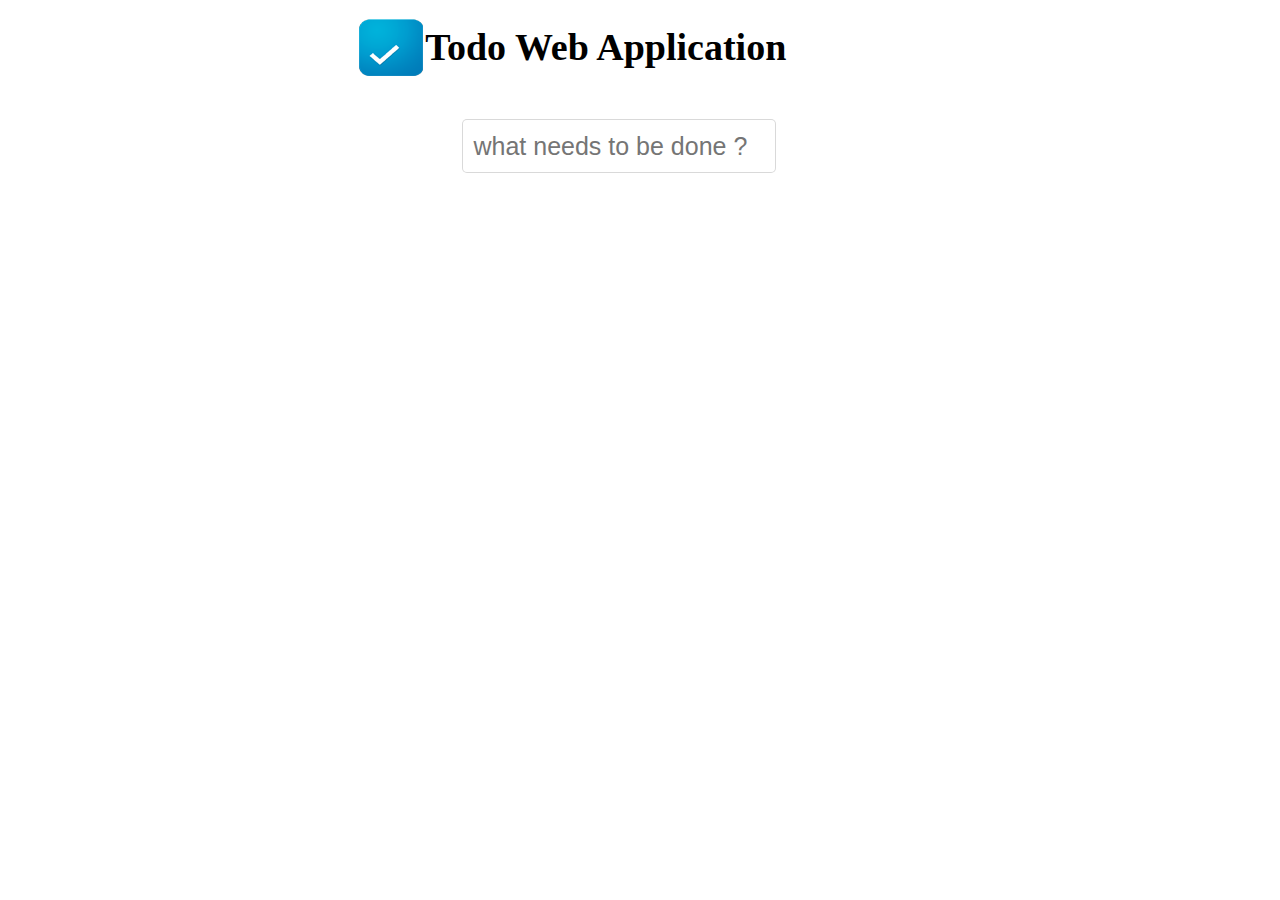
<file: projects/to-do-list/index.html>
<!DOCTYPE html>
<html>
<head>
	<title></title>
	<link rel="stylesheet" type="text/css" href="page.css">
</head>
<body>
	<div class="title">
		<div class="logo"></div>
		<h1 class="site-title">Todo Web Application</h1>
	</div>
	<div class="content">
		<form name="user" class="user">
			<input type="text" name="task" class="textArea" placeholder="what needs to be done ?">
			<input type="button" name="delete" value="deleteAll" class="buttonStyle">
			<input type="button" name="uncheck" value="uncheckAll" class="buttonStyle">
			<input type="button" name="check" value="ckeckAll" class="buttonStyle">
			 
			<ul class="trumcart"></ul>
		</form>
	</div>
	<script type="text/javascript" src="jquery-3.1.0.js"></script>
	<script type="text/javascript" src="main.js"></script>
</body>
</html>
</file>
<file: projects/floats/page.css>
html,div,map,dt,form {
  display: block;
}

p,dl {
  display: block;
  margin-top: 1em;
  margin-bottom: 1em;
}

dd {
  display: block;
  margin-left: 40px;
}

address {
  display: block;
  font-style: italic;
}

blockquote {
  display: block;
  margin: 1em 40px;
}

h1 {
  display: block;
  font-size: 2em;
  font-weight: bold;
  margin: 0.67em 0;
}

h2 {
  display: block;
  font-size: 1.5em;
  font-weight: bold;
  margin: 0.83em 0;
}

h3 {
  display: block;
  font-size: 1.125em;
  font-weight: bold;
  margin: 1em 0;
}

h4 {
  display: block;
  font-size: 1em;
  font-weight: bold;
  margin: 1.33em 0;
}

h5 {
  display: block;
  font-size: 0.75em;
  font-weight: bold;
  margin: 1.67em 0;
}

h6 {
  display: block;
  font-size: 0.5625em;
  font-weight: bold;
  margin: 2.33em 0;
}

pre {
  display: block;
  font-family: monospace;
  white-space: pre;
  margin: 1em 0;
}

hr {
  display: block;
  height: 2px;
  border: 1px;
  margin: 0.5em auto 0.5em auto;
}
/* TABLE ELEMENTS */
table {
  border-spacing: 2px;
  border-collapse: separate;
  margin-top: 0;
  margin-bottom: 0;
  text-indent: 0;
}

caption {
  text-align: center;
}

td {
  padding: 1px;
}

th {
  font-weight: bold;
  padding: 1px;
}

tbody,thead,tfoot {
  vertical-align: middle;
}

strong {
  font-weight: bold;
}

cite,em,var,dfn {
  font-style: italic;
}

code,kbd,samp {
  font-family: monospace;
}

ins {
  text-decoration: underline;
}

del {
  text-decoration: line-through;
}

sub {
  vertical-align: -0.25em;
  font-size: smaller;
  line-height: normal;
}

sup {
  vertical-align: 0.5em;
  font-size: smaller;
  line-height: normal;
}

abbr[title], acronym[title] {
  border-bottom: dotted 1px;
}

ul {
  list-style-type: disc;
  margin: 1em 0;
  margin-left: 40px;
  padding-left: 0;
}

ol {
  list-style-type: decimal;
  margin: 1em 0;
  margin-left: 40px;
  padding-left: 0;
}
ul ul,ul ol,ul dl,ol ul,ol ol,ol dl,dl ul,dl ol,dl dl {
  margin-top: 0;
  margin-bottom: 0;
}

ol ul, ul ul {
  list-style-type: circle;
}

ol ol ul,ol ul ul,ul ol ul,ul ul ul {
  list-style-type: square;
}


.clearfix:after,.clearfix:before {
  content: "";
  display: table;

  :;
}

.clearfix:after {
  clear: both;
}

html {
  background-color: #f0efe7;
}

body {
  margin: 0px;
  padding: 0px;
  font: 15px/22.5px "wf_SegoeUI","Segoe UI","Segoe","Segoe WP","Tahoma","Verdana","Arial","sans-serif";
  background-color: #f0efe7;
  color: rgb(105, 97, 97);
}

#parent{
  background: rgb(0, 173, 240);
  height: 310px;
  color: #fff;
}
#mainContainer {
  width: 960px;
  margin: 0px auto;
  background: #fff;
  border: 1px solid #B6B4B4;
  position: relative;
  padding:0px 10px 30px 10px ;
}

.box {
  width: 140px;
  height: 200px;
  text-align: center;
  padding: 60px 10px;
  color: #fff;
}

.inlineBlock {
  display: inline-block;
  border: 1px solid rgba(128, 128, 128, 0.41);
  padding: 10px;
  margin-top: 20px;
}

button {
  height: 33px;
  color: #fff;
  background-color: rgb(0, 92, 255);
  font-size: 16px;
  border: none;

  -webkit-border-radius: 3px;
  -moz-border-radius: 3px;
  border-radius: 3px;
  display: inline-block;
  margin-top: 10px;
  outline: none;
}

button:hover {
  cursor: pointer;
}

#purple{
  background: rgb(114, 10, 196);

  -webkit-transition: all 1.0s ease-in-out;
  -moz-transition: all ease-out 5s;
  -o-transition: all ease-out 5s;
  transition: all 1.0s ease-in-out;
 
}
#red{
  background: red;

  -webkit-transition: all ease-out 5s;
  -moz-transition: all ease-out 5s;
  -o-transition: all ease-out 5s;
  transition: all ease-out 5s;
  
}
#purpleBoxControls{
 width: 220px;
margin-top: 10px;
height: 145px;
display: inline-block;
border: 1px solid rgb(199, 198, 198);
margin-right:  40px;
text-align: center;
margin-left: 50px;
margin-right: 50px;
}
#redBoxControls{
width: 220px;
  height: 145px;
  display: inline-block;
  border: 1px solid rgb(199, 198, 198);
  text-align: center;
}
</file>
<file: projects/image carousel/page.css>
body{
	margin:0px;
}
.slider{
	
    width: 1262px;
    height: 650px;
	position: relative;
	overflow: hidden;
	margin: 0px;

}
.slider li{
	position: absolute;
	top: 0;
	left: 0;
	display: none;	
}
.container{
    position: absolute;
    width: 640px;
    top: 0px;
    height: 650px;
    background-color: rgba(128,0,0,.3); 
}
.containerRight{
    position: absolute;
    width: 300px;
    top: 0px;
    left: 1000px;
    height: 650px;
    background-color: rgba(128,0,0,.3); 
}

.companyname{
	margin: 0;
	display: inline-block;
    padding-left: 50px;
    font-size: 26px;
    color: white;
}
#bar{
	 color: white;
    font-size: 30px;
    padding: 50px 0 0 80px;
}
.navbar{
	color: white;
    list-style: none;
    display: inline;
    line-height: 95px;
}
.navbar li{
	display: inline-block;
	margin-right: 10px;
}
.main{
	 width:500px; 
	 color: black;
	 margin: 0 auto;
}
.main h1{
	font-size: 40px;
    width: 500px;
    margin: 0;
    color: white;
    margin-top: 80px;
	
}
.italicword{
	font-style:italic;
}
.changingWay{
	    font-size: 20px;
	 	color: white;
		margin-top: 60px;
}
.email{
	width: 195px;
    height: 30px;
    border-radius: 13px;
    background-color: rgba(128,128,128,0.5);
    color: white;
    border: none;
    padding: 10px;
}
.lable{
	width: 165px;
    height: 45px;
    background-color: red;
    line-height: 45px;
    border-radius: 50px;
    text-align: center;
    margin: 100px 0 0 45px;
    display:inline-block;
}
</file>
<file: projects/positioning/page.css>
html,div,map,dt,form {
  display: block;
}

p,dl {
  display: block;
  margin-top: 1em;
  margin-bottom: 1em;
}

dd {
  display: block;
  margin-left: 40px;
}

address {
  display: block;
  font-style: italic;
}

blockquote {
  display: block;
  margin: 1em 40px;
}

h1 {
  display: block;
  font-size: 2em;
  font-weight: bold;
  margin: 0.67em 0;
}

h2 {
  display: block;
  font-size: 1.5em;
  font-weight: bold;
  margin: 0.83em 0;
}

h3 {
  display: block;
  font-size: 1.125em;
  font-weight: bold;
  margin: 1em 0;
}

h4 {
  display: block;
  font-size: 1em;
  font-weight: bold;
  margin: 1.33em 0;
}

h5 {
  display: block;
  font-size: 0.75em;
  font-weight: bold;
  margin: 1.67em 0;
}

h6 {
  display: block;
  font-size: 0.5625em;
  font-weight: bold;
  margin: 2.33em 0;
}

pre {
  display: block;
  font-family: monospace;
  white-space: pre;
  margin: 1em 0;
}

hr {
  display: block;
  height: 2px;
  border: 1px;
  margin: 0.5em auto 0.5em auto;
}

table {
  border-spacing: 2px;
  border-collapse: separate;
  margin-top: 0;
  margin-bottom: 0;
  text-indent: 0;
}

caption {
  text-align: center;
}

td {
  padding: 1px;
}

th {
  font-weight: bold;
  padding: 1px;
}

tbody,thead,tfoot {
  vertical-align: middle;
}

strong {
  font-weight: bold;
}

cite,em,var,dfn {
  font-style: italic;
}

code,kbd,samp {
  font-family: monospace;
}

ins {
  text-decoration: underline;
}

del {
  text-decoration: line-through;
}

sub {
  vertical-align: -0.25em;
  font-size: smaller;
  line-height: normal;
}

sup {
  vertical-align: 0.5em;
  font-size: smaller;
  line-height: normal;
}

abbr[title], acronym[title] {
  border-bottom: dotted 1px;
}

ul {
  list-style-type: disc;
  margin: 1em 0;
  margin-left: 40px;
  padding-left: 0;
}

ol {
  list-style-type: decimal;
  margin: 1em 0;
  margin-left: 40px;
  padding-left: 0;
}

ul ul,ul ol,ul dl,ol ul,ol ol,ol dl,dl ul,dl ol,dl dl {
  margin-top: 0;
  margin-bottom: 0;
}

ol ul, ul ul {
  list-style-type: circle;
}

ol ol ul,ol ul ul,ul ol ul,ul ul ul {
  list-style-type: square;
}


.clearfix:after,.clearfix:before {
  content: "";
  display: table;

  :;
}

.clearfix:after {
  clear: both;
}

html {
  background-color: #f0efe7;
}

body {
  margin: 0px;
  padding: 0px;
  font: 15px/22.5px "wf_SegoeUI","Segoe UI","Segoe","Segoe WP","Tahoma","Verdana","Arial","sans-serif";
  background-color: #f0efe7;
  color: rgb(105, 97, 97);
}

#mainContainer {
  width: 960px;
  margin: 0px auto;
  background: #fff;
  border: 1px solid #B6B4B4;
  position: relative;
}

.box {
  width: 140px;
  height: 30px;
  text-align: center;
  padding: 60px 10px;
  color: #fff;
}

#absolute {
  background: rgb(50, 6, 228);
  position: absolute;
  top: 0px;
  right: 0px;

  -webkit-transition: all ease-out 5s;
  -moz-transition: all ease-out 5s;
  -o-transition: all ease-out 5s;
  transition: all ease-out 5s;
}

#relative {
  background: rgb(9, 209, 9);
  position: relative;

  -webkit-transition: all ease-out 5s;
  -moz-transition: all ease-out 5s;
  -o-transition: all ease-out 5s;
  transition: all ease-out 5s;
}

#fixed {
  background: rgb(255, 3, 3);
  position: fixed;
  top: 0px;
  left: 0px;

  -webkit-transition: all ease-out 5s;
  -moz-transition: all ease-out 5s;
  -o-transition: all ease-out 5s;
  transition: all ease-out 5s;
}

#parent {
  width: 960px;
  height: 400px;
  background: rgb(0, 179, 235);
  text-align: center;
  color: #fff;
  position: relative;
}

#parent h2 {
}

#fixedControls {
  margin-bottom: 100px;
}

input {
  width: 105px;
}

.inlineBlock {
  display: inline-block;
  margin-right: 50px;
  margin-left: 41px;
  border: 1px solid rgba(128, 128, 128, 0.41);
  padding: 10px;
  margin-top: 20px;
}

button {
  height: 33px;
  color: #fff;
  background-color: rgb(0, 92, 255);
  font-size: 16px;
  border: none;

  -webkit-border-radius: 3px;
  -moz-border-radius: 3px;
  border-radius: 3px;
  display: inline-block;
  margin-top: 10px;
  outline: none;
}

button:hover {
  cursor: pointer;
}
</file>
<file: projects/template 2/css/page.css>
body {
  background-color: white;
  color: #676767;
  font-size: 12px;
  position: relative;
  font-family: 'Open Sans', sans-serif; }

.container {
  width: 1100px;
  margin: 0 auto;
  padding-bottom: 20px; }

.float-left {
  float: left; }

.float-right {
  float: right; }

.centered-text {
  text-align: center; }

.clr-both {
  clear: both; }

.header-outer {
  background-color: white;
  width: 100%;
  position: fixed;
  left: 0px;
  top: 0px;
  z-index: 1; }

.nav-bar {
  width: 570px;
  padding-top: 35px; }
  .nav-bar li {
    list-style: none;
    display: inline-block;
    padding-left: 20px; }
  .nav-bar li a {
    text-decoration: none;
    color: #888;
    list-style: none; }
  .nav-bar .current {
    color: #27ccc0; }
  .nav-bar li a:hover {
    color: #27ccc0; }

.logo {
  width: 255px;
  padding-top: 35px; }

.hero {
  width: 100%;
  background-image: url("hero.jpg");
  height: 700px;
  background-repeat: no-repeat;
  background-size: cover;
  background-position: -125px;
  margin-top: 80px; }
  .hero .position {
    position: absolute;
    left: 90px;
    top: 160px; }
  .hero h2 {
    color: white;
    font-weight: 300;
    font-size: 60px;
    margin-top: 0px;
    margin-bottom: 10px; }
  .hero p {
    padding-top: 0px; }
    .hero p span {
      font-size: 25px;
      color: white;
      padding: 0px;
      line-height: 45px; }
  .hero a {
    color: white;
    text-decoration: none;
    border: 2px solid;
    padding: 15px;
    display: inline-block;
    margin-top: 15px; }
  .hero .extra-color {
    background-color: #2ac4ea !important;
    border: 2px solid #2ac4ea;
    margin-left: 15px; }

.row {
  width: 100%; }
  .row .span-3 {
    width: 270px;
    padding: 100px 0px 100px 0px; }
    .row .span-3 h2 {
      font-weight: 600px;
      color: #444;
      letter-spacing: -.5px;
      padding-top: 20px; }
    .row .span-3 p {
      line-height: 25px; }
    .row .span-3 .circle-border {
      width: 70px;
      height: 70px;
      border-radius: 50%;
      border: rgba(0, 0, 0, 0.021);
      font-size: 25px;
      background-color: rgba(0, 0, 0, 0.021);
      line-height: 70px;
      color: chocolate; }

.swiper-slid {
  background-image: url("1.jpg");
  height: 500px;
  position: relative; }
  .swiper-slid .position {
    position: absolute;
    left: 50%;
    margin-left: -326px;
    top: 50%;
    margin-top: -100px; }
  .swiper-slid h2 {
    font-size: 60px;
    color: white;
    margin: 0 0 15px 0;
    font-weight: 300;
    letter-spacing: -1px; }
  .swiper-slid p {
    font-size: 25px;
    margin: 0 0 20px 0;
    color: white; }
  .swiper-slid a {
    text-decoration: none;
    display: inline-block;
    padding: 15px;
    color: white;
    letter-spacing: 2px;
    margin-top: 20px; }
  .swiper-slid .extra-color1 {
    background-color: #f6653c !important;
    border: 2px  solid #f6653c; }
  .swiper-slid .extra-color2 {
    background-color: #3c3c35 !important;
    border: 2px solid #3c3c35;
      margin-left: 15px; }

.row-bg {
  width: 100%;
  height: 100%;
  background-color: #2ac4ea;
  padding: 50px 103px 25px 103px; }
  .row-bg p {
    font-size: 25px;
    color: white;
    margin: 0px; }

.feature-wrap {
  width: 100%;
  padding: 50px; }
  .feature-wrap .feature-item {
    width: 355px;
    padding-top: 30px; }
    .feature-wrap .feature-item .feature-icon {
      width: 40px;
      height: 40px;
      font-size: 30px;
      color: #27ccc0; }
    .feature-wrap .feature-item .feature-info {
      width: 300px;
      padding-left: 20px; }
      .feature-wrap .feature-item .feature-info h2 {
        margin: 0px;
        color: #444;
        font-size: 20px;
        letter-spacing: -.5px; }
      .feature-wrap .feature-item .feature-info p {
        line-height: 20px; }

.carousel-wrap {
  background-color: #f8f8f8;
  padding: 40px 0 20px 0; }
  .carousel-wrap h3 {
    font-size: 24px;
    margin: 0px;
    letter-spacing: -.5px;
    font-weight: 300; }

.content-wrap {
  width: 100%; }
  .content-wrap .first-item {
    width: 434px;
    position: relative; }
  .content-wrap .content-info {
    display: none;
    width: 435px;
    position: absolute;
    top: 0;
    left: 0;
    bottom: 0;
    right: 0;
    margin: auto;
    background-color: rgba(39, 204, 192, 0.77);
    height: 295px; }
    .content-wrap .content-info h2, .content-wrap .content-info h4 {
      color: white;
      font-weight: 300; }
    .content-wrap .content-info h2 {
      margin-top: 120px; }
  .content-wrap .first-item:hover .content-info {
    display: block; }

.full-width-section {
  background-color: #859198;
  padding: 103px 100px 0 100px; }
  .full-width-section h2 {
    font-weight: 300;
    color: white;
    font-size: 24px;
    padding-bottom: 30px; }

.quote {
  width: 100%;
  background-color: #5b63cf;
  padding: 100px 100px 90px 100px; }
  .quote .image-icon {
    font-size: 51px;
    color: white;
    width: 50px;
    height: 50px;
    border: 2px solid rgba(0, 0, 0, 0.13);
    border-radius: 50%;
    line-height: 70px;
    font-family: Georgia, serif !important;
    display: inline-block;
    border-color: rgba(255, 255, 255, 0.4); }
  .quote p {
    font-size: 25px;
    color: white;
    margin: 0;
    padding-top: 35px;
    font-weight: 300;
    line-height: 43px; }
  .quote span {
    color: white;
    font-size: 16px;
    display: inline-block;
    padding-top: 30px; }

footer {
  background-color: #252525;
  padding: 50px 0px; }
  footer h4 {
    font-weight: 300;
    letter-spacing: 1px; }
  footer .span-3 {
    width: 270px;
    padding-left: 20px; }
  footer .Blog-content li a {
    text-decoration: none;
    display: inline-block;
    color: #ccc; }
  footer .Blog-content li {
    list-style: none;
    padding-top: 10px; }
  footer .Blog-content li span {
    display: block;
    line-height: 35px;
    border-bottom: 1px solid; }
  footer .comment-content li span {
    display: inline-block;
    color: #ccc; }
  footer .comment-content li a {
    text-decoration: none;
    color: #ccc; }
  footer .comment-content li {
    list-style: none;
    padding: 20px;
    margin-bottom: 18px;
    background: rgba(0, 0, 0, 0.15);
    letter-spacing: 1px; }
  footer .archives-content li a {
    text-decoration: none;
    color: #ccc; }
  footer .archives-content li {
    list-style: none;
    padding-bottom: 10px;
    border-bottom: 1px solid;
    padding-top: 10px; }
  footer .about-salient p {
    color: #ccc;
    line-height: 20px; }

/*# sourceMappingURL=page.css.map */
</file>
<file: projects/template 3/style.css>
body {
  margin: 0;
  font-family: 'Raleway', sans-serif; }

h1, h2, h3, h4, p {
  margin: 0; }

p {
  color: #858585; }

a {
  text-decoration: none;
  color: white; }

.wrapper {
  padding: 8em 0; }

#one {
  background-image: url("images/dark_tint.png"), url("images/bg.jpg");
  background-size: cover; }
  #one header {
    padding: 2em; }
  #one h2 {
    color: white;
    display: inline-block;
    margin: 0; }

.nav {
  float: right; }

.nav a {
  padding-right: 2em; }

.bars {
  display: none;
  float: right;
  font-size: 2em;
  color: white; }

.signUp {
  display: inline-block;
  padding: 0 2em;
  line-height: 2.5em;
  border-radius: 30px;
  background-color: white;
  color: #444; }

.banner {
  padding: 8em 0 13.5em 0;
  text-align: center;
  color: white; }
  .banner h2 {
    font-size: 4em;
    margin: 0; }
  .banner p {
    color: white;
    font-size: 1.5em;
    font-weight: normal;
    margin: 0 0 1.5em 0;
    line-height: 2.5em; }
  .banner a {
    padding: 1em 2em;
    border-radius: 2em;
    background-color: #3cadd4;
    font-weight: 600; }

#two {
  background-color: #eee; }

.header {
  text-align: center; }
  .header h2 {
    font-size: 3em;
    color: #474747;
    font-weight: 700;
    margin-bottom: 0.5em; }
  .header p {
    font-size: 1.5em; }

.card_ctn {
  padding-top: 5em;
  display: flex; }

.card {
  background-color: white;
  border: 1px solid rgba(144, 144, 144, 0.25);
  color: #858585;
  width: 28%;
  margin-left: 4%;
  text-align: center;
  padding: 2em;
  box-sizing: border-box;
  vertical-align: top; }
  .card div {
    width: 100px;
    height: 100px;
    border-radius: 100%;
    margin: auto; }
  .card h3 {
    margin: 1em 0 1.5em 0; }
  .card p {
    line-height: 2em;
    font-size: 1em; }

#color1 {
  background-color: #3cadd4; }

#color2 {
  background-color: #add43c; }

#color3 {
  background-color: #d43c61; }

.first_div {
  padding-bottom: 4em; }

.person_grp {
  display: flex;
  padding: 4em 0;
  border-bottom: 1px solid rgba(144, 144, 144, 0.25);
  border-top: 1px solid rgba(144, 144, 144, 0.25);
  width: 90%;
  margin: 0 auto;
  justify-content: space-around; }

.person {
  display: flex;
  justify-content: center;
  align-items: center; }
  .person h4 {
    color: #474747; }
  .person img {
    border-radius: 100%; }
  .person div {
    padding-left: 1em; }

#three footer {
  width: 80%;
  text-align: center;
  margin: auto;
  padding-top: 5em; }
  #three footer a {
    background-color: #51b6d9;
    display: inline-block;
    font-size: 1.35em;
    line-height: 2.5em;
    padding: 0 2em;
    border-radius: 30px;
    margin-top: 2em; }

#footer {
  background: #383b43;
  padding: 6em 0em 4em;
  text-align: center; }

/*# sourceMappingURL=style.css.map */
</file>
<file: projects/template 3/responsive.css>
@media screen and (max-width: 1080px) {
  .card_ctn {
    display: block; }

  .card {
    width: 50%;
    margin: 2em auto;
    padding: 4em; }

  .person_grp {
    display: block;
    width: 100%; }

  .person {
    text-align: center;
    width: 49%;
    display: inline-block;
    margin-top: 2em; }

  .banner h2 {
    font-size: 3em; }
  .banner p {
    font-size: 1.2em; }

  .header h2 {
    font-size: 2em; }
  .header p {
    font-size: 1em; } }
@media screen and (max-width: 660px) {
  .nav {
    display: none; }

  .bars {
    display: inline; } }
@media screen and (max-width: 660px) {
  .banner h2 {
    font-size: 2em; }
  .banner p {
    font-size: 1em; }

  .header h2 {
    font-size: 1.5em; }
  .header p {
    font-size: 0.9em; }

  .card {
    width: 100%; } }
@media screen and (max-width: 480px) {
  .person {
    width: 100%; }

  #three footer a {
    font-size: 1em;
    line-height: 2.5em;
    padding: 0px 1em; } }

/*# sourceMappingURL=responsive.css.map */
</file>
<file: projects/template 4/css/page.css>
body {
  background-color: #f2f2f2;
  position: relative; }

.nav {
  position: fixed;
  top: 0px;
  width: 100%;
  z-index: 1; }
  .nav .firstColor {
    width: 7%;
    height: 55px;
    background-color: #3cb1e6;
    display: inline-block;
    float: left; }
  .nav .navColor {
    display: inline-block;
    width: 93%;
    height: 55px;
    float: left;
    background-color: #d8d8d8; }
    .nav .navColor p {
      margin: 20px 0 0 30px;
      color: #878787; }
      .nav .navColor p span {
        font-weight: bold;
        color: #878787; }

.sideBar {
  clear: both;
  width: 7%;
  height: 100%;
  background-color: #30302e;
  position: fixed;
  top: 55px; }
  .sideBar img {
    width: 100%; }

.searchBar {
  width: 100%;
  height: 40px;
  padding-left: 30px;
  display: block;
  color: #878787;
  font-size: 22px; }

.searchIcon {
  width: 35px;
  opacity: .2;
  position: absolute;
  top: 8px; }

.container {
  margin-top: 70px;
  margin-left: 13%;
  width: 80%; }

.cd-container {
  position: relative;
  padding: 2em 0;
  margin-top: 2em;
  margin-bottom: 2em; }
  .cd-container::before {
    content: '';
    position: absolute;
    top: 0;
    left: 50px;
    height: 100%;
    width: 4px;
    background: #d7e4ed; }

.TimelineContainer {
  margin-top: 50px;
  margin-left: 13%;
  width: 80%;
  background-color: white;
  clear: both; }

.preview {
  display: inline-block;
  font-size: 15px; }
  .preview span {
    background-color: #eaf7fd; }

.tag {
  display: inline-block;
  font-size: 13px;
  border: 1px solid;
  padding: 1px 5px;
  margin-left: 5px; }

h4 {
  color: #6aa8b5; }

.underLine {
  border-bottom: 1px solid #f5f5f5;
  margin: 50px 0 0 55px; }

.Slot {
  position: relative; }

.marginTop {
  margin-top: 30px; }

.marginLeft {
  margin-left: 150px; }

.timelineBar {
  position: absolute;
  left: 25px; }
  .timelineBar #symbol {
    border-radius: 50%;
    border: 1px;
    width: 50px;
    height: 50px;
    text-align: center;
    line-height: 50px;
    color: white;
    font-size: 25px;
    background-color: #3eaeed; }
  .timelineBar p {
    background-color: #e5e5e5;
    color: #696969;
    margin-top: 10px; }

.firstSlot-Content .fileContent {
  display: inline-block;
  margin-left: 1%; }
.firstSlot-Content .file {
  display: inline-block;
  float: left; }
.firstSlot-Content p {
  color: #9a9a9a; }
.firstSlot-Content .timeLineX {
  background-color: #646464;
  width: 79px;
  padding-left: 5px;
  margin-top: 10px; }

.secondSlot-content .imgcart2 {
  margin-left: 20px;
  display: inline-block; }
.secondSlot-content .imgcart1 {
  display: inline-block; }
.secondSlot-content p {
  color: #9a9a9a; }

.thirdSlot-content .cart1 {
  display: inline-block; }
  .thirdSlot-content .cart1 img {
    border-radius: 50%; }
  .thirdSlot-content .cart1 h5 {
    margin-top: 8px; }
  .thirdSlot-content .cart1 p {
    color: #828282;
    font-size: 15px; }
.thirdSlot-content .cart2 {
  display: inline-block;
  margin-left: 20px;
  width: 50%; }
  .thirdSlot-content .cart2 p {
    color: #828282;
    width: 100%; }
    .thirdSlot-content .cart2 p span {
      background-color: #eaf7fd; }

.forthSlot-content h5 {
  display: inline-block; }
.forthSlot-content .cart1 {
  width: 60%;
  color: #9d9d9d; }
  .forthSlot-content .cart1 span {
    background-color: #eaf7fd; }
.forthSlot-content .cart2 {
  width: 60%;
  color: #d8d8d8;
  margin-top: 10px; }

.lastBar {
  width: 80%;
  height: 40px;
  background-color: #ebebeb;
  text-align: center; }
  .lastBar p {
    padding-top: 13px;
    color: #8f8f8d;
    font-size: 15px; }

.checkList {
  margin-top: 10px; }
  .checkList ul {
    list-style: none; }
    .checkList ul li {
      float: left;
      margin-right: 30px; }
      .checkList ul li:last-child {
        margin-right: 0px; }
      .checkList ul li .checkbox label {
        display: inline-block;
        vertical-align: middle;
        position: relative;
        padding-left: 5px;
        font-size: 12px; }
      .checkList ul li .checkbox label::before {
        content: "";
        display: inline-block;
        position: absolute;
        width: 12px;
        height: 12px;
        left: 0;
        margin-left: -20px;
        border: 1px solid #efeff6;
        border-radius: 3px;
        -webkit-transition: border .15s ease-in-out,color .15s ease-in-out;
        -o-transition: border .15s ease-in-out,color .15s ease-in-out;
        transition: border .15s ease-in-out,color .15s ease-in-out;
        background: #fcfff4;
        box-shadow: inset 0px 1px 1px white, 0px 1px 3px rgba(0, 0, 0, 0.5); }
      .checkList ul li .checkbox label::after {
        display: inline-block;
        position: absolute;
        width: 16px;
        height: 16px;
        left: 0;
        top: -2px;
        margin-left: -20px;
        padding-left: 2px;
        padding-top: 0;
        font-size: 15px;
        color: #00c09d; }
      .checkList ul li .checkbox input[type=checkbox] {
        opacity: 0;
        z-index: 1; }
      .checkList ul li .checkbox input[type=checkbox]:focus + label::before {
        outline: 0; }
      .checkList ul li .checkbox input[type=checkbox]:checked + label::after {
        content: "";
        width: 7px;
        height: 8px;
        background: #3eaeed;
        top: 2px;
        left: 3px;
        box-shadow: inset 0px 1px 1px white, 0px 1px 3px rgba(0, 0, 0, 0.5); }

@media only screen and (max-width: 700px) {
  .secondSlot-content {
    margin-left: 40%; }
    .secondSlot-content img {
      width: 80%; }
    .secondSlot-content .imgcart2 {
      margin-left: 0px;
      display: inline-block; }
    .secondSlot-content .imgcart1 {
      display: inline-block; }
    .secondSlot-content p {
      color: #9a9a9a; }

  .marginLeft {
    margin-left: 40%; }

  .preview {
    font-size: 15px;
    margin-left: -20px; }
    .preview span {
      background-color: #eaf7fd; }

  .tag {
    display: inline-block;
    font-size: 11px;
    border: 1px solid;
    padding: 1px 3px;
    margin-left: 0px; }

  .lastBar {
    width: 60%; }

  .TimelineContainer {
    margin-top: 0px; }

  .checkList li {
    margin-bottom: 10px; } }

/*# sourceMappingURL=page.css.map */
</file>
<file: projects/to-do-list/page.css>
.user{
	    margin: 50px 0 0 50px;
}
.logo{
    background: url(todo.png);
    width: 100px;
    height: 68px;
    background-position: 8px 135px;
    position: absolute;
    left: 340px;
    top: 15px;
}
.textArea{
    width: 300px;
    height: 50px;
    border: 1px solid rgba(0, 0, 0, 0.15);
    font-size: 25px;
    display: block;
    border-radius: 5px;
    padding-left: 10px;
}
.buttonStyle{
    margin-right: 5px;
    background-color: rgba(128, 128, 128, 0.18);
    width: 84px;
    height: 23px;
    border: 1px solid #ccc;
    margin-top: 8px;
    border-radius: 3px;
}
.title{
    width: 34%;
    margin: 0 auto;
}
.site-title{
    font-size: 38px;
}
.content{
    margin-left: auto;
    width: 36%;
    margin-right: auto;
}
.trumcart{
    list-style: none;
    font-size: 20px;
    padding-left: 0px;
    margin-top: 10px;
}
</file>
